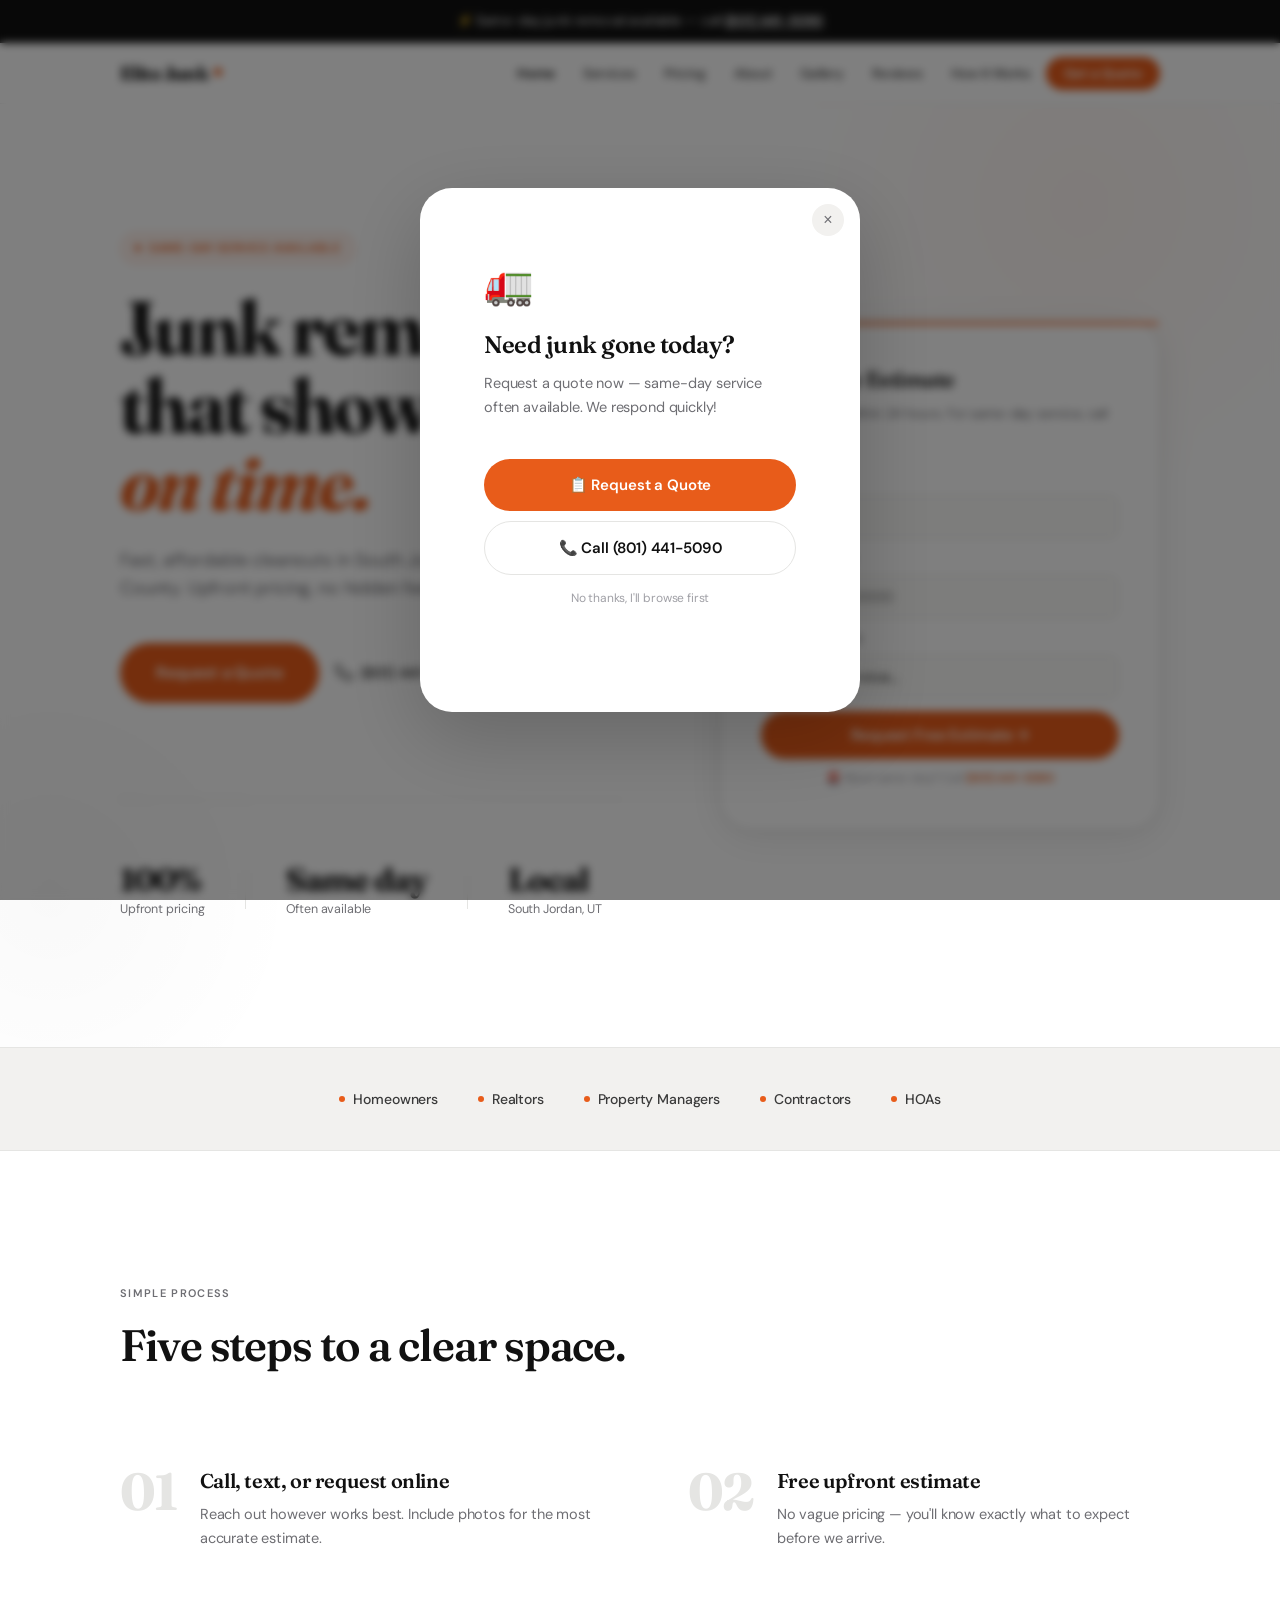
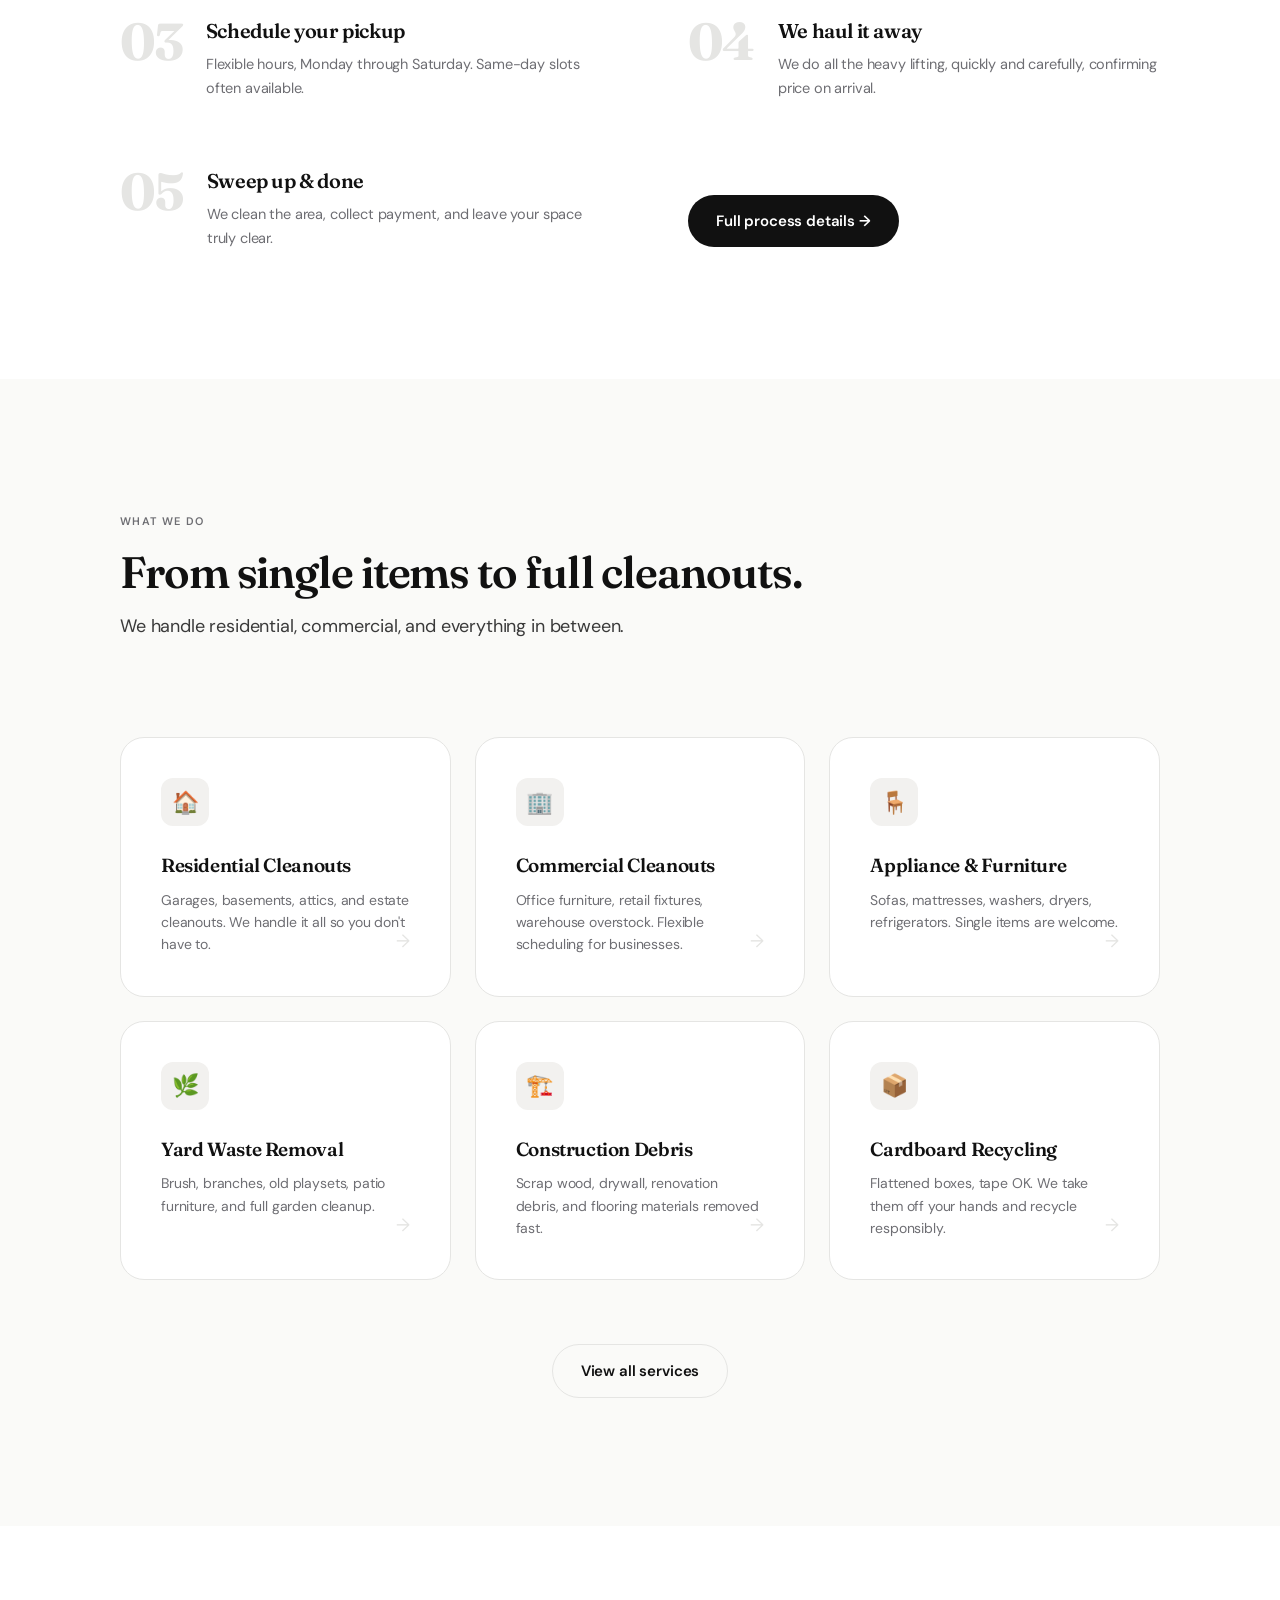
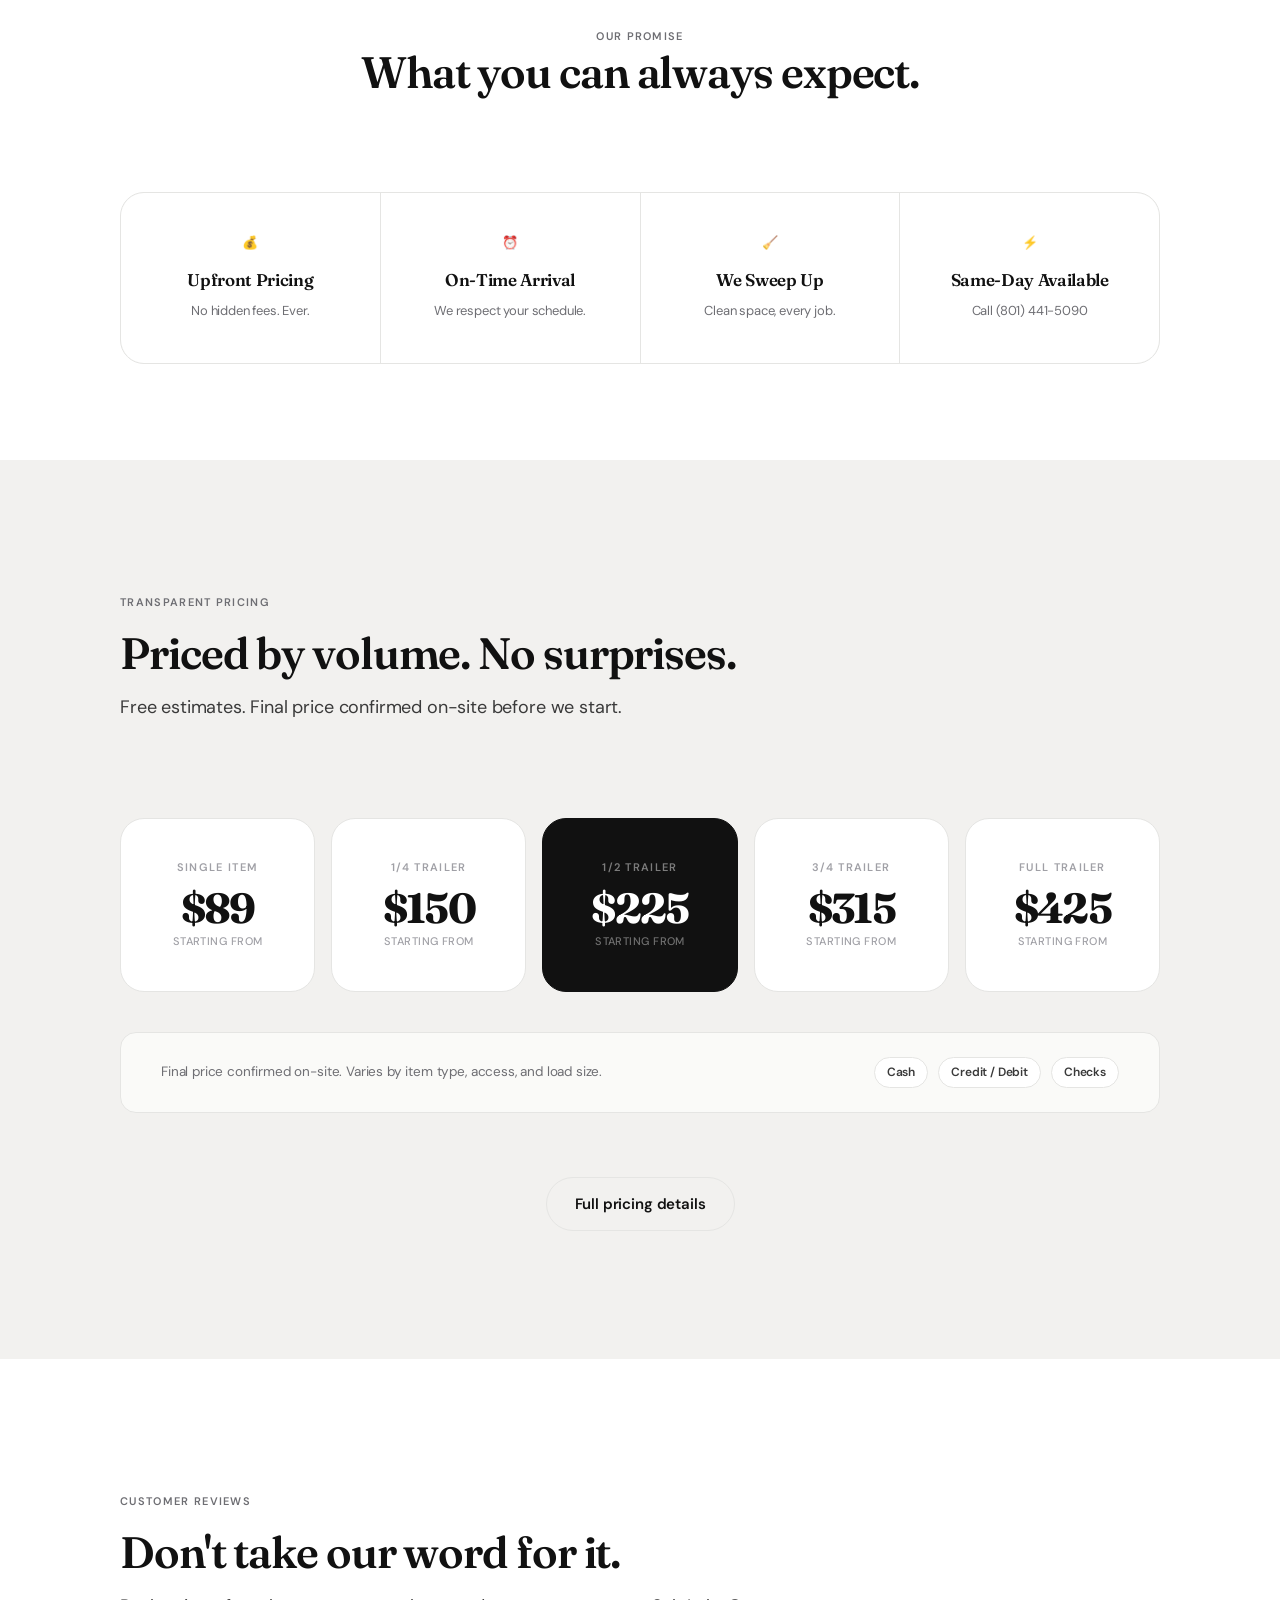
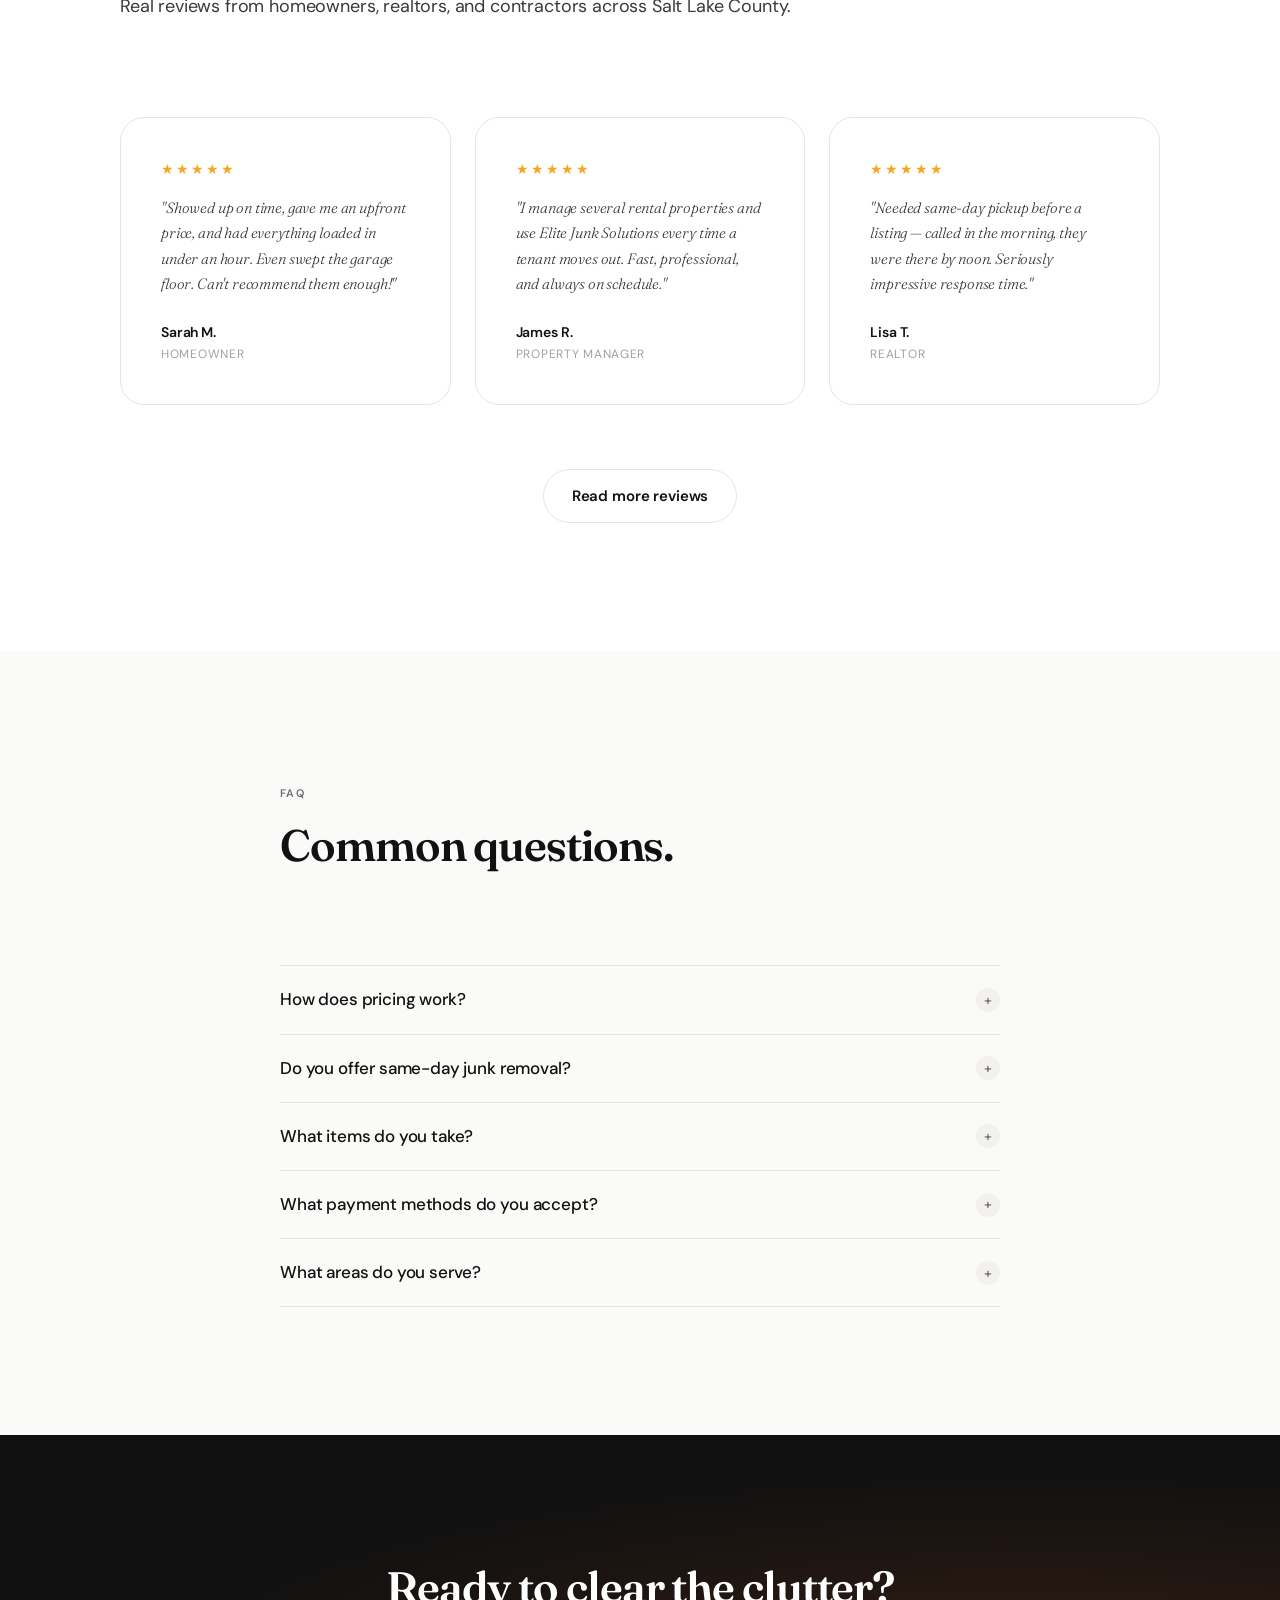
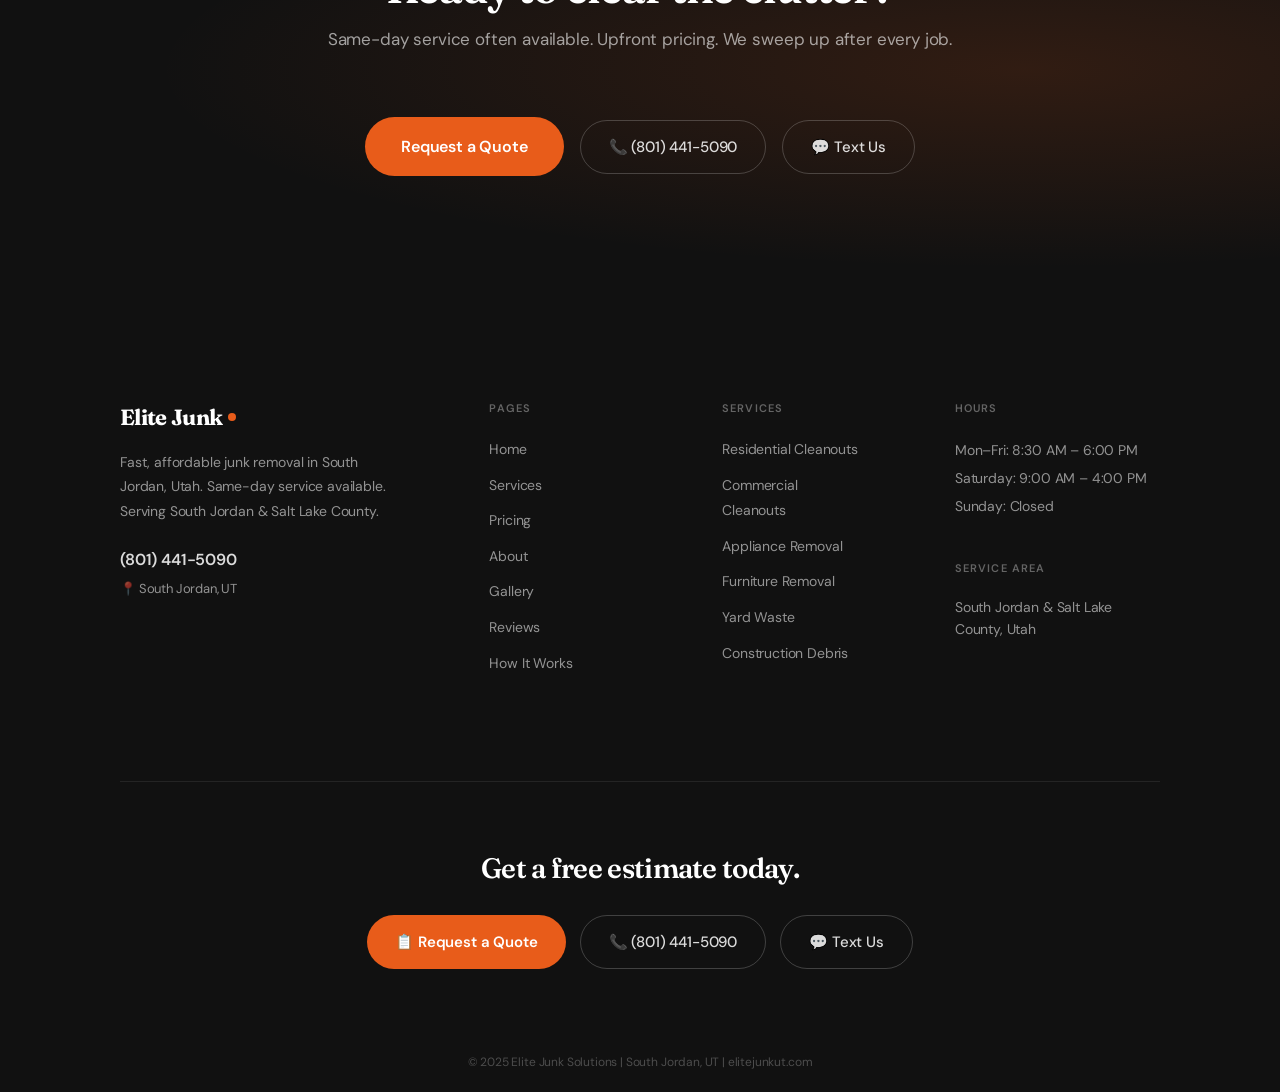
<file: brand_assets copy/EliteWebsite.html>
<!DOCTYPE html>
<html lang="en">
<head>
<meta charset="UTF-8">
<meta name="viewport" content="width=device-width, initial-scale=1.0">
<title>Elite Junk Solutions | Junk Removal South Jordan, Utah</title>
<meta name="description" content="Fast, affordable junk removal in South Jordan, Utah—same-day service available. Serving South Jordan & Salt Lake County. Call (801) 441-5090.">
<meta name="keywords" content="junk removal South Jordan Utah, junk hauling Salt Lake County, same-day junk removal, appliance removal Utah, cleanout services South Jordan">
<link rel="canonical" href="https://elitejunkut.com/">
<link rel="preconnect" href="https://fonts.googleapis.com">
<link href="https://fonts.googleapis.com/css2?family=Fraunces:ital,opsz,wght@0,9..144,300;0,9..144,400;0,9..144,600;0,9..144,700;1,9..144,300&family=DM+Sans:ital,opsz,wght@0,9..40,300;0,9..40,400;0,9..40,500;0,9..40,600;1,9..40,300&display=swap" rel="stylesheet">

<style>
/* ============================================================
   DESIGN SYSTEM — ELITE JUNK SOLUTIONS PREMIUM REDESIGN
   Aesthetic: Refined Minimal × Editorial × Apple-clean
============================================================ */

:root {
  /* Core Palette */
  --white: #ffffff;
  --bg: #fafaf8;
  --bg2: #f2f1ef;
  --ink: #111111;
  --ink-mid: #3a3a3a;
  --ink-light: #6e6e73;
  --ink-xlight: #a0a0a6;
  --border: #e5e5e3;
  --border-subtle: #f0f0ee;

  /* Accent — Used sparingly */
  --accent: #e85c1a;
  --accent-deep: #c9480f;
  --accent-pale: rgba(232,92,26,0.08);

  /* Cards & surfaces */
  --card: #ffffff;
  --card-shadow: 0 2px 20px rgba(0,0,0,0.06), 0 1px 4px rgba(0,0,0,0.04);
  --card-shadow-hover: 0 12px 40px rgba(0,0,0,0.10), 0 4px 12px rgba(0,0,0,0.06);

  /* Typography */
  --font-display: 'Fraunces', Georgia, serif;
  --font-body: 'DM Sans', -apple-system, BlinkMacSystemFont, 'Helvetica Neue', sans-serif;

  /* Spacing scale */
  --sp-xs: 8px;
  --sp-sm: 16px;
  --sp-md: 24px;
  --sp-lg: 40px;
  --sp-xl: 64px;
  --sp-2xl: 96px;
  --sp-3xl: 128px;

  /* Geometry */
  --radius-sm: 10px;
  --radius-md: 16px;
  --radius-lg: 24px;
  --radius-xl: 32px;

  /* Transitions */
  --ease: cubic-bezier(0.22, 1, 0.36, 1);
}

/* ============================================================
   RESET & BASE
============================================================ */
*, *::before, *::after { box-sizing: border-box; margin: 0; padding: 0; }
html { scroll-behavior: smooth; -webkit-font-smoothing: antialiased; }
body {
  font-family: var(--font-body);
  color: var(--ink);
  background: var(--white);
  font-size: 16px;
  line-height: 1.6;
  font-weight: 400;
  letter-spacing: -0.01em;
}
img { max-width: 100%; display: block; }
a { color: inherit; text-decoration: none; }

/* ============================================================
   LAYOUT
============================================================ */
.container { max-width: 1120px; margin: 0 auto; padding: 0 var(--sp-lg); }
.container--narrow { max-width: 800px; margin: 0 auto; padding: 0 var(--sp-lg); }
.section { padding: var(--sp-3xl) 0; }
.section--sm { padding: var(--sp-2xl) 0; }
.section--bg { background: var(--bg); }
.section--bg2 { background: var(--bg2); }

/* ============================================================
   TYPOGRAPHY
============================================================ */
.display {
  font-family: var(--font-display);
  font-size: clamp(48px, 6.5vw, 88px);
  font-weight: 700;
  line-height: 1.0;
  letter-spacing: -0.03em;
  color: var(--ink);
}
.display--sm {
  font-size: clamp(36px, 4.5vw, 60px);
}
.heading {
  font-family: var(--font-display);
  font-size: clamp(28px, 3.5vw, 44px);
  font-weight: 600;
  line-height: 1.1;
  letter-spacing: -0.025em;
  color: var(--ink);
}
.heading--sm {
  font-size: clamp(22px, 2.5vw, 32px);
}
.label {
  font-family: var(--font-body);
  font-size: 11px;
  font-weight: 600;
  letter-spacing: 0.12em;
  text-transform: uppercase;
  color: var(--ink-light);
}
.body-lg { font-size: 18px; line-height: 1.7; color: var(--ink-mid); }
.body-md { font-size: 16px; line-height: 1.65; color: var(--ink-mid); }
.body-sm { font-size: 14px; line-height: 1.6; color: var(--ink-light); }

/* ============================================================
   BUTTONS
============================================================ */
.btn {
  display: inline-flex;
  align-items: center;
  justify-content: center;
  gap: 8px;
  font-family: var(--font-body);
  font-size: 15px;
  font-weight: 600;
  letter-spacing: -0.01em;
  border: none;
  cursor: pointer;
  transition: all 0.25s var(--ease);
  text-decoration: none;
  white-space: nowrap;
}
.btn--primary {
  background: var(--accent);
  color: #fff;
  padding: 14px 28px;
  border-radius: 100px;
}
.btn--primary:hover {
  background: var(--accent-deep);
  transform: translateY(-1px);
  box-shadow: 0 8px 24px rgba(232,92,26,0.28);
}
.btn--secondary {
  background: transparent;
  color: var(--ink);
  padding: 14px 28px;
  border-radius: 100px;
  border: 1.5px solid var(--border);
}
.btn--secondary:hover {
  border-color: var(--ink);
  background: var(--ink);
  color: #fff;
}
.btn--ghost {
  background: transparent;
  color: var(--ink-light);
  padding: 10px 20px;
  border-radius: 100px;
  border: 1px solid var(--border);
  font-size: 13px;
}
.btn--ghost:hover { border-color: var(--ink-light); color: var(--ink); }
.btn--dark {
  background: var(--ink);
  color: #fff;
  padding: 14px 28px;
  border-radius: 100px;
}
.btn--dark:hover {
  background: var(--ink-mid);
  transform: translateY(-1px);
  box-shadow: 0 8px 24px rgba(0,0,0,0.2);
}
.btn--lg { padding: 17px 36px; font-size: 16px; }
.btn--sm { padding: 10px 20px; font-size: 13px; }

/* ============================================================
   TOP ANNOUNCEMENT BAR
============================================================ */
.announcement-bar {
  background: var(--ink);
  color: rgba(255,255,255,0.88);
  text-align: center;
  padding: 11px 20px;
  font-size: 13px;
  font-weight: 500;
  letter-spacing: 0.01em;
}
.announcement-bar a { color: #fff; font-weight: 700; text-decoration: underline; text-underline-offset: 2px; }

/* ============================================================
   NAVIGATION
============================================================ */
.navbar {
  position: sticky;
  top: 0;
  z-index: 999;
  background: rgba(255,255,255,0.88);
  backdrop-filter: blur(20px) saturate(180%);
  -webkit-backdrop-filter: blur(20px) saturate(180%);
  border-bottom: 1px solid rgba(0,0,0,0.06);
  transition: background 0.3s;
}
.nav-inner {
  display: flex;
  align-items: center;
  justify-content: space-between;
  height: 60px;
}
.logo {
  font-family: var(--font-display);
  font-weight: 700;
  font-size: 19px;
  color: var(--ink);
  letter-spacing: -0.03em;
  display: flex;
  align-items: center;
  gap: 6px;
}
.logo-dot {
  width: 8px;
  height: 8px;
  border-radius: 50%;
  background: var(--accent);
  display: inline-block;
  margin-bottom: 2px;
}
.nav-links {
  display: flex;
  align-items: center;
  gap: 4px;
  list-style: none;
}
.nav-links a {
  font-size: 13.5px;
  font-weight: 500;
  color: var(--ink-mid);
  padding: 7px 12px;
  border-radius: 8px;
  transition: all 0.2s;
  letter-spacing: -0.01em;
}
.nav-links a:hover { color: var(--ink); background: var(--bg2); }
.nav-links a.active { color: var(--ink); font-weight: 600; }
.nav-cta-btn {
  background: var(--accent);
  color: #fff !important;
  border-radius: 100px !important;
  padding: 8px 18px !important;
  font-weight: 600 !important;
}
.nav-cta-btn:hover { background: var(--accent-deep) !important; background-color: var(--accent-deep) !important; }

.hamburger { display: none; flex-direction: column; gap: 5px; cursor: pointer; padding: 8px; border-radius: 8px; }
.hamburger span { display: block; width: 22px; height: 1.5px; background: var(--ink); border-radius: 2px; transition: 0.3s; }
.mobile-menu {
  display: none;
  background: #fff;
  border-top: 1px solid var(--border);
  padding: var(--sp-sm);
}
.mobile-menu a {
  display: block;
  font-size: 16px;
  font-weight: 500;
  padding: 13px 16px;
  border-radius: 10px;
  color: var(--ink-mid);
  transition: background 0.15s;
}
.mobile-menu a:hover { background: var(--bg); }
.mobile-menu.open { display: block; }

/* ============================================================
   HERO
============================================================ */
.hero {
  background: var(--white);
  padding: var(--sp-3xl) 0;
  position: relative;
  overflow: hidden;
}
.hero::before {
  content: '';
  position: absolute;
  top: -200px;
  right: -100px;
  width: 600px;
  height: 600px;
  border-radius: 50%;
  background: radial-gradient(circle, rgba(232,92,26,0.05) 0%, transparent 70%);
  pointer-events: none;
}
.hero::after {
  content: '';
  position: absolute;
  bottom: -100px;
  left: -200px;
  width: 500px;
  height: 500px;
  border-radius: 50%;
  background: radial-gradient(circle, rgba(0,0,0,0.025) 0%, transparent 70%);
  pointer-events: none;
}
.hero-inner {
  position: relative;
  display: grid;
  grid-template-columns: 1fr 440px;
  gap: var(--sp-2xl);
  align-items: center;
}
.hero-eyebrow {
  display: inline-flex;
  align-items: center;
  gap: 8px;
  background: var(--accent-pale);
  border: 1px solid rgba(232,92,26,0.15);
  color: var(--accent);
  font-size: 12px;
  font-weight: 600;
  letter-spacing: 0.05em;
  text-transform: uppercase;
  padding: 6px 14px;
  border-radius: 100px;
  margin-bottom: var(--sp-md);
}
.hero-eyebrow::before {
  content: '';
  width: 6px;
  height: 6px;
  border-radius: 50%;
  background: var(--accent);
  animation: pulse 2s infinite;
}
@keyframes pulse {
  0%, 100% { opacity: 1; transform: scale(1); }
  50% { opacity: 0.5; transform: scale(0.8); }
}
.hero-headline {
  font-family: var(--font-display);
  font-size: clamp(44px, 6vw, 76px);
  font-weight: 700;
  line-height: 1.02;
  letter-spacing: -0.035em;
  color: var(--ink);
  margin-bottom: var(--sp-md);
}
.hero-headline em {
  font-style: italic;
  color: var(--accent);
}
.hero-sub {
  font-size: 18px;
  font-weight: 400;
  color: var(--ink-light);
  line-height: 1.6;
  margin-bottom: var(--sp-lg);
  max-width: 460px;
}
.hero-actions {
  display: flex;
  align-items: center;
  gap: var(--sp-sm);
  flex-wrap: wrap;
}
.hero-phone-link {
  display: flex;
  align-items: center;
  gap: 8px;
  font-size: 15px;
  font-weight: 600;
  color: var(--ink-mid);
  transition: color 0.2s;
}
.hero-phone-link:hover { color: var(--ink); }
.hero-trust-row {
  display: flex;
  align-items: center;
  gap: var(--sp-lg);
  margin-top: var(--sp-2xl);
  padding-top: var(--sp-xl);
  border-top: 1px solid var(--border);
}
.trust-stat .num {
  font-family: var(--font-display);
  font-size: 32px;
  font-weight: 700;
  letter-spacing: -0.03em;
  color: var(--ink);
  line-height: 1;
}
.trust-stat .desc {
  font-size: 12.5px;
  color: var(--ink-light);
  margin-top: 3px;
}
.trust-divider {
  width: 1px;
  height: 36px;
  background: var(--border);
}

/* Hero Form Card */
.hero-form-card {
  background: var(--white);
  border: 1px solid var(--border);
  border-radius: var(--radius-xl);
  padding: var(--sp-lg);
  box-shadow: 0 8px 40px rgba(0,0,0,0.08), 0 2px 8px rgba(0,0,0,0.04);
  position: relative;
}
.hero-form-card::before {
  content: '';
  position: absolute;
  top: 0; left: 0; right: 0;
  height: 3px;
  background: linear-gradient(90deg, var(--accent), #ff7d42);
  border-radius: var(--radius-xl) var(--radius-xl) 0 0;
}
.form-title {
  font-family: var(--font-display);
  font-size: 22px;
  font-weight: 600;
  letter-spacing: -0.025em;
  margin-bottom: 6px;
}
.form-subtitle { font-size: 13.5px; color: var(--ink-light); margin-bottom: var(--sp-md); }
.field-group { margin-bottom: 12px; }
.field-group label {
  display: block;
  font-size: 11.5px;
  font-weight: 600;
  letter-spacing: 0.04em;
  text-transform: uppercase;
  color: var(--ink-light);
  margin-bottom: 6px;
}
.field-group input,
.field-group select,
.field-group textarea {
  width: 100%;
  font-family: var(--font-body);
  font-size: 15px;
  color: var(--ink);
  background: var(--bg);
  border: 1px solid var(--border);
  border-radius: var(--radius-sm);
  padding: 11px 14px;
  transition: all 0.2s;
  outline: none;
  -webkit-appearance: none;
  appearance: none;
}
.field-group input:focus,
.field-group select:focus,
.field-group textarea:focus {
  border-color: var(--accent);
  background: var(--white);
  box-shadow: 0 0 0 3px rgba(232,92,26,0.1);
}
.field-group textarea { resize: vertical; min-height: 80px; }
.form-note { font-size: 12px; color: var(--ink-xlight); text-align: center; margin-top: 10px; }
.form-success-msg {
  display: none;
  background: #f0fdf4;
  border: 1px solid #bbf7d0;
  border-radius: var(--radius-sm);
  padding: 16px 20px;
  font-size: 14px;
  color: #166534;
  font-weight: 500;
  margin-top: 12px;
  text-align: center;
}

/* ============================================================
   TRUST BAR
============================================================ */
.trust-bar {
  background: var(--bg2);
  border-top: 1px solid var(--border);
  border-bottom: 1px solid var(--border);
  padding: var(--sp-lg) 0;
}
.trust-bar-inner {
  display: flex;
  align-items: center;
  justify-content: center;
  gap: 40px;
  flex-wrap: wrap;
}
.trust-pill {
  display: flex;
  align-items: center;
  gap: 8px;
  font-size: 14px;
  font-weight: 500;
  color: var(--ink-mid);
}
.trust-pill-dot {
  width: 6px;
  height: 6px;
  border-radius: 50%;
  background: var(--accent);
}

/* ============================================================
   SECTION HEADER
============================================================ */
.section-header {
  margin-bottom: var(--sp-2xl);
}
.section-header--center {
  text-align: center;
  max-width: 600px;
  margin: 0 auto var(--sp-2xl);
}
.section-header .heading { margin-top: var(--sp-sm); }
.section-header p { margin-top: 14px; }

/* ============================================================
   HOW IT WORKS
============================================================ */
.steps-editorial {
  display: grid;
  grid-template-columns: 1fr 1fr;
  gap: var(--sp-xl) var(--sp-2xl);
  margin-top: var(--sp-2xl);
  counter-reset: steps;
}
.step-item {
  display: flex;
  gap: var(--sp-md);
  counter-increment: steps;
}
.step-num {
  font-family: var(--font-display);
  font-size: 52px;
  font-weight: 700;
  color: var(--border);
  line-height: 1;
  letter-spacing: -0.04em;
  min-width: 52px;
  flex-shrink: 0;
  user-select: none;
}
.step-content {}
.step-content h4 {
  font-family: var(--font-display);
  font-size: 20px;
  font-weight: 600;
  letter-spacing: -0.02em;
  color: var(--ink);
  margin-bottom: 6px;
}
.step-content p { font-size: 14.5px; color: var(--ink-light); line-height: 1.65; }

/* ============================================================
   SERVICE CARDS
============================================================ */
.services-grid {
  display: grid;
  grid-template-columns: repeat(3, 1fr);
  gap: var(--sp-md);
  margin-top: var(--sp-2xl);
}
.service-card {
  background: var(--card);
  border: 1px solid var(--border);
  border-radius: var(--radius-lg);
  padding: var(--sp-lg);
  transition: all 0.3s var(--ease);
  position: relative;
  overflow: hidden;
  cursor: default;
}
.service-card:hover {
  box-shadow: var(--card-shadow-hover);
  border-color: transparent;
  transform: translateY(-3px);
}
.service-icon-wrap {
  width: 48px;
  height: 48px;
  border-radius: 12px;
  background: var(--bg2);
  display: flex;
  align-items: center;
  justify-content: center;
  font-size: 22px;
  margin-bottom: var(--sp-md);
  transition: background 0.2s;
}
.service-card:hover .service-icon-wrap { background: var(--accent-pale); }
.service-card h3 {
  font-family: var(--font-display);
  font-size: 19px;
  font-weight: 600;
  letter-spacing: -0.02em;
  color: var(--ink);
  margin-bottom: 8px;
}
.service-card p { font-size: 14px; color: var(--ink-light); line-height: 1.6; }
.service-card-arrow {
  position: absolute;
  bottom: var(--sp-lg);
  right: var(--sp-lg);
  color: var(--border);
  font-size: 18px;
  transition: all 0.2s;
}
.service-card:hover .service-card-arrow { color: var(--accent); transform: translate(2px, -2px); }

/* ============================================================
   PRICING
============================================================ */
.pricing-row {
  display: grid;
  grid-template-columns: repeat(5, 1fr);
  gap: var(--sp-sm);
  margin-top: var(--sp-2xl);
}
.price-card {
  background: var(--card);
  border: 1px solid var(--border);
  border-radius: var(--radius-lg);
  padding: var(--sp-lg) var(--sp-md);
  text-align: center;
  transition: all 0.3s var(--ease);
}
.price-card:hover {
  box-shadow: var(--card-shadow-hover);
  border-color: transparent;
  transform: translateY(-3px);
}
.price-card.featured {
  background: var(--ink);
  border-color: var(--ink);
  color: #fff;
}
.price-card .label { color: var(--ink-xlight); display: block; margin-bottom: 10px; }
.price-card.featured .label { color: rgba(255,255,255,0.45); }
.price-amount {
  font-family: var(--font-display);
  font-size: 42px;
  font-weight: 700;
  letter-spacing: -0.04em;
  color: var(--ink);
  line-height: 1;
  margin-bottom: 4px;
}
.price-card.featured .price-amount { color: #fff; }
.price-from {
  font-size: 11px;
  font-weight: 500;
  color: var(--ink-xlight);
  letter-spacing: 0.04em;
  text-transform: uppercase;
}
.price-card.featured .price-from { color: rgba(255,255,255,0.4); }
.pricing-note-bar {
  background: var(--bg);
  border: 1px solid var(--border);
  border-radius: var(--radius-md);
  padding: var(--sp-md) var(--sp-lg);
  margin-top: var(--sp-lg);
  display: flex;
  align-items: center;
  justify-content: space-between;
  gap: var(--sp-md);
  flex-wrap: wrap;
}
.pricing-note-bar .notes { font-size: 13.5px; color: var(--ink-light); line-height: 1.6; }
.pricing-note-bar .payments { display: flex; gap: 10px; flex-wrap: wrap; }
.pay-chip {
  font-size: 12px;
  font-weight: 600;
  color: var(--ink-mid);
  background: var(--white);
  border: 1px solid var(--border);
  border-radius: 100px;
  padding: 5px 12px;
}

/* ============================================================
   PROMISES STRIP
============================================================ */
.promises-grid {
  display: grid;
  grid-template-columns: repeat(4, 1fr);
  gap: 1px;
  background: var(--border);
  border: 1px solid var(--border);
  border-radius: var(--radius-lg);
  overflow: hidden;
  margin-top: var(--sp-2xl);
}
.promise-item {
  background: var(--white);
  padding: var(--sp-lg);
  text-align: center;
  transition: background 0.2s;
}
.promise-item:hover { background: var(--bg); }
.promise-emoji {
  font-size: 28px;
  margin-bottom: 12px;
  display: block;
}
.promise-item strong {
  display: block;
  font-family: var(--font-display);
  font-size: 17px;
  font-weight: 600;
  letter-spacing: -0.02em;
  color: var(--ink);
  margin-bottom: 4px;
}
.promise-item span { font-size: 13px; color: var(--ink-light); }

/* ============================================================
   REVIEWS
============================================================ */
.reviews-grid {
  display: grid;
  grid-template-columns: repeat(3, 1fr);
  gap: var(--sp-md);
  margin-top: var(--sp-2xl);
}
.review-card {
  background: var(--card);
  border: 1px solid var(--border);
  border-radius: var(--radius-lg);
  padding: var(--sp-lg);
  transition: all 0.3s var(--ease);
}
.review-card:hover { box-shadow: var(--card-shadow-hover); border-color: transparent; transform: translateY(-2px); }
.review-stars {
  color: #f5a623;
  font-size: 14px;
  letter-spacing: 2px;
  margin-bottom: 14px;
}
.review-text {
  font-size: 15px;
  font-style: italic;
  color: var(--ink-mid);
  line-height: 1.7;
  margin-bottom: var(--sp-md);
  font-family: var(--font-display);
  font-weight: 300;
}
.review-meta {}
.review-name {
  font-size: 14px;
  font-weight: 600;
  color: var(--ink);
}
.review-type {
  font-size: 12px;
  color: var(--ink-xlight);
  text-transform: uppercase;
  letter-spacing: 0.06em;
  margin-top: 2px;
}

/* ============================================================
   FAQ
============================================================ */
.faq-list { margin-top: var(--sp-2xl); }
.faq-item {
  border-bottom: 1px solid var(--border);
}
.faq-item:first-child { border-top: 1px solid var(--border); }
.faq-q {
  display: flex;
  justify-content: space-between;
  align-items: center;
  padding: 20px 0;
  cursor: pointer;
  font-size: 17px;
  font-weight: 500;
  color: var(--ink);
  user-select: none;
  transition: color 0.2s;
  gap: var(--sp-md);
}
.faq-q:hover { color: var(--accent); }
.faq-toggle {
  width: 24px;
  height: 24px;
  border-radius: 50%;
  background: var(--bg2);
  display: flex;
  align-items: center;
  justify-content: center;
  flex-shrink: 0;
  font-size: 14px;
  color: var(--ink-light);
  transition: all 0.25s var(--ease);
}
.faq-item.open .faq-toggle {
  background: var(--accent);
  color: #fff;
  transform: rotate(45deg);
}
.faq-a {
  display: none;
  padding: 0 0 20px;
  font-size: 15px;
  color: var(--ink-light);
  line-height: 1.7;
  max-width: 680px;
}
.faq-item.open .faq-a { display: block; }

/* ============================================================
   GALLERY
============================================================ */
.gallery-masonry-layout {
  columns: 3;
  column-gap: var(--sp-md);
  margin-top: var(--sp-2xl);
}
.gallery-card {
  break-inside: avoid;
  margin-bottom: var(--sp-md);
  border-radius: var(--radius-lg);
  overflow: hidden;
  background: var(--bg2);
  cursor: pointer;
  position: relative;
  transition: transform 0.3s var(--ease), box-shadow 0.3s var(--ease);
}
.gallery-card:hover { transform: scale(1.01); box-shadow: var(--card-shadow-hover); }
.gallery-placeholder-inner {
  aspect-ratio: 4/3;
  display: flex;
  flex-direction: column;
  align-items: center;
  justify-content: center;
  gap: 8px;
  color: var(--ink-xlight);
  background: var(--bg2);
}
.gallery-placeholder-inner .gallery-icon { font-size: 32px; }
.gallery-caption {
  position: absolute;
  bottom: 0; left: 0; right: 0;
  padding: 40px 16px 14px;
  background: linear-gradient(transparent, rgba(0,0,0,0.5));
  color: #fff;
  font-size: 13.5px;
  font-weight: 500;
  opacity: 0;
  transition: opacity 0.2s;
}
.gallery-card:hover .gallery-caption { opacity: 1; }
.gallery-grid-layout {
  display: grid;
  grid-template-columns: repeat(3, 1fr);
  gap: var(--sp-md);
  margin-top: var(--sp-2xl);
}
.gallery-carousel { position: relative; margin-top: var(--sp-2xl); }
.carousel-track {
  display: flex;
  gap: var(--sp-md);
  overflow-x: auto;
  scroll-snap-type: x mandatory;
  scrollbar-width: none;
  padding-bottom: 4px;
}
.carousel-track::-webkit-scrollbar { display: none; }
.carousel-track .gallery-card { scroll-snap-align: start; flex: 0 0 360px; margin-bottom: 0; }
.carousel-btn {
  position: absolute;
  top: 50%;
  transform: translateY(-50%);
  width: 40px; height: 40px;
  border-radius: 50%;
  background: var(--white);
  border: 1px solid var(--border);
  box-shadow: var(--card-shadow);
  display: flex; align-items: center; justify-content: center;
  cursor: pointer;
  font-size: 18px;
  color: var(--ink);
  transition: all 0.2s;
  z-index: 2;
}
.carousel-btn:hover { box-shadow: var(--card-shadow-hover); }
.carousel-btn.prev { left: -16px; }
.carousel-btn.next { right: -16px; }
.carousel-dots { display: flex; justify-content: center; gap: 6px; margin-top: 16px; }
.carousel-dot {
  width: 6px; height: 6px;
  border-radius: 50%;
  background: var(--border);
  border: none;
  cursor: pointer;
  padding: 0;
  transition: all 0.2s;
}
.carousel-dot.active { background: var(--ink); width: 20px; border-radius: 100px; }

/* Gallery Lightbox */
.gallery-lightbox-overlay {
  display: none;
  position: fixed; inset: 0;
  z-index: 20050;
  background: rgba(0,0,0,0.85);
  align-items: center;
  justify-content: center;
  padding: var(--sp-lg);
  backdrop-filter: blur(8px);
}
.gallery-lightbox-overlay.active { display: flex; }
.gallery-lightbox-inner { position: relative; max-width: 1000px; max-height: 90vh; }
.gallery-lightbox-inner img { max-width: 100%; max-height: 80vh; border-radius: var(--radius-lg); display: block; }
.gallery-lightbox-caption {
  color: rgba(255,255,255,0.75);
  font-size: 14px;
  text-align: center;
  margin-top: 14px;
}
.gallery-lightbox-placeholder {
  background: var(--bg);
  border-radius: var(--radius-lg);
  padding: 40px 30px;
  text-align: center;
  color: var(--ink-light);
  font-size: 15px;
}
.gallery-lightbox-close {
  position: absolute;
  top: -16px; right: -16px;
  width: 36px; height: 36px;
  border-radius: 50%;
  background: var(--white);
  border: none;
  color: var(--ink);
  font-size: 18px;
  cursor: pointer;
  box-shadow: var(--card-shadow);
  display: flex; align-items: center; justify-content: center;
}

/* ============================================================
   CTA SECTION
============================================================ */
.cta-section {
  background: var(--ink);
  padding: var(--sp-3xl) 0;
  position: relative;
  overflow: hidden;
}
.cta-section::before {
  content: '';
  position: absolute;
  top: 0; left: 0; right: 0; bottom: 0;
  background: radial-gradient(ellipse at 80% 50%, rgba(232,92,26,0.15) 0%, transparent 60%);
  pointer-events: none;
}
.cta-inner { position: relative; text-align: center; }
.cta-inner .heading { color: #fff; }
.cta-inner p { color: rgba(255,255,255,0.6); margin-top: 14px; font-size: 17px; }
.cta-actions { display: flex; align-items: center; justify-content: center; gap: var(--sp-sm); margin-top: var(--sp-xl); flex-wrap: wrap; }
.btn--white {
  background: #fff;
  color: var(--ink);
  padding: 15px 32px;
  border-radius: 100px;
  font-size: 15px;
  font-weight: 600;
}
.btn--white:hover { background: var(--bg); transform: translateY(-1px); box-shadow: 0 8px 24px rgba(255,255,255,0.15); }
.btn--outline-white {
  background: transparent;
  color: rgba(255,255,255,0.85);
  border: 1.5px solid rgba(255,255,255,0.2);
  padding: 14px 28px;
  border-radius: 100px;
  font-size: 15px;
  font-weight: 500;
}
.btn--outline-white:hover { border-color: rgba(255,255,255,0.6); color: #fff; }

/* ============================================================
   ABOUT PAGE
============================================================ */
.about-grid {
  display: grid;
  grid-template-columns: 1fr 1fr;
  gap: var(--sp-2xl);
  align-items: center;
}
.about-img-area {
  border-radius: var(--radius-xl);
  overflow: hidden;
  background: var(--bg2);
  aspect-ratio: 4/3;
  display: flex;
  align-items: center;
  justify-content: center;
  font-size: 80px;
  color: var(--ink-xlight);
}
.about-img-area img { width: 100%; height: 100%; object-fit: cover; }
.why-list {
  display: grid;
  grid-template-columns: 1fr 1fr;
  gap: var(--sp-sm);
  margin-top: var(--sp-xl);
}
.why-item {
  display: flex;
  align-items: flex-start;
  gap: 12px;
  padding: var(--sp-md);
  background: var(--white);
  border: 1px solid var(--border);
  border-radius: var(--radius-md);
  transition: all 0.25s var(--ease);
}
.why-item:hover { border-color: var(--accent); transform: translateY(-1px); }
.why-check {
  width: 28px;
  height: 28px;
  border-radius: 50%;
  background: var(--accent-pale);
  color: var(--accent);
  display: flex;
  align-items: center;
  justify-content: center;
  font-size: 13px;
  font-weight: 700;
  flex-shrink: 0;
}
.why-item h4 {
  font-size: 14px;
  font-weight: 600;
  color: var(--ink);
  margin-bottom: 3px;
}
.why-item p { font-size: 13px; color: var(--ink-light); }

/* ============================================================
   CONTACT
============================================================ */
.contact-grid {
  display: grid;
  grid-template-columns: repeat(3, 1fr);
  gap: var(--sp-md);
  margin-top: var(--sp-2xl);
}
.contact-card {
  background: var(--card);
  border: 1px solid var(--border);
  border-radius: var(--radius-lg);
  padding: var(--sp-lg);
  text-align: center;
  transition: all 0.25s var(--ease);
}
.contact-card:hover { box-shadow: var(--card-shadow-hover); border-color: transparent; transform: translateY(-2px); }
.contact-card .contact-icon { font-size: 32px; margin-bottom: 14px; display: block; }
.contact-card h4 {
  font-family: var(--font-display);
  font-size: 18px;
  font-weight: 600;
  color: var(--ink);
  margin-bottom: 6px;
}
.contact-card p { font-size: 13.5px; color: var(--ink-light); margin-bottom: 10px; }
.contact-card a { font-size: 17px; font-weight: 600; color: var(--accent); }

/* ============================================================
   PAGE HERO
============================================================ */
.page-hero {
  padding: var(--sp-2xl) 0;
  border-bottom: 1px solid var(--border);
}
.page-hero .label { margin-bottom: 14px; display: block; }
.page-hero .heading { margin-top: 0; }
.page-hero p { margin-top: 12px; font-size: 17px; color: var(--ink-light); max-width: 560px; }

/* ============================================================
   ITEMS GRID (What we take)
============================================================ */
.items-grid {
  display: grid;
  grid-template-columns: repeat(4, 1fr);
  gap: 8px;
  margin-top: var(--sp-lg);
}
.item-tag {
  background: var(--white);
  border: 1px solid var(--border);
  border-radius: var(--radius-sm);
  padding: 10px 14px;
  font-size: 13.5px;
  font-weight: 500;
  color: var(--ink-mid);
  display: flex;
  align-items: center;
  gap: 8px;
  transition: border-color 0.2s;
}
.item-tag:hover { border-color: var(--accent); }
.item-tag::before { content: '✓'; color: var(--accent); font-weight: 700; font-size: 12px; flex-shrink: 0; }
.no-items-grid {
  display: grid;
  grid-template-columns: repeat(3, 1fr);
  gap: 8px;
  margin-top: var(--sp-md);
}
.no-item-tag {
  background: #fef2f2;
  border: 1px solid #fecaca;
  border-radius: var(--radius-sm);
  padding: 10px 14px;
  font-size: 13.5px;
  font-weight: 500;
  color: #b91c1c;
  display: flex;
  align-items: center;
  gap: 8px;
}
.no-item-tag::before { content: '✕'; font-weight: 700; font-size: 12px; flex-shrink: 0; }

/* ============================================================
   HOW IT WORKS (Detail Page)
============================================================ */
.steps-detail { max-width: 760px; margin: var(--sp-2xl) auto 0; }
.step-detail-item {
  display: flex;
  gap: var(--sp-xl);
  padding: var(--sp-xl) 0;
  border-bottom: 1px solid var(--border);
}
.step-detail-item:last-child { border-bottom: none; }
.step-detail-num {
  font-family: var(--font-display);
  font-size: 48px;
  font-weight: 700;
  color: var(--border);
  letter-spacing: -0.04em;
  line-height: 1;
  min-width: 48px;
  flex-shrink: 0;
}
.step-detail-content h3 {
  font-family: var(--font-display);
  font-size: 22px;
  font-weight: 600;
  letter-spacing: -0.02em;
  color: var(--ink);
  margin-bottom: 8px;
}
.step-detail-content p { font-size: 15px; color: var(--ink-light); line-height: 1.7; }

/* ============================================================
   INDUSTRIES
============================================================ */
.industry-grid {
  display: grid;
  grid-template-columns: repeat(3, 1fr);
  gap: var(--sp-md);
  margin-top: var(--sp-2xl);
}
.industry-card {
  background: var(--bg);
  border: 1px solid var(--border);
  border-radius: var(--radius-lg);
  padding: var(--sp-lg);
  transition: all 0.25s var(--ease);
}
.industry-card:hover { background: var(--white); box-shadow: var(--card-shadow); transform: translateY(-2px); }
.industry-card .ind-icon { font-size: 28px; margin-bottom: 14px; }
.industry-card h4 {
  font-family: var(--font-display);
  font-size: 18px;
  font-weight: 600;
  color: var(--ink);
  margin-bottom: 6px;
}
.industry-card p { font-size: 13.5px; color: var(--ink-light); }

/* ============================================================
   FOOTER
============================================================ */
footer {
  background: var(--ink);
  color: rgba(255,255,255,0.55);
  padding: var(--sp-2xl) 0 0;
}
.footer-grid {
  display: grid;
  grid-template-columns: 2fr 1fr 1fr 1.5fr;
  gap: var(--sp-2xl);
  padding-bottom: var(--sp-2xl);
  border-bottom: 1px solid rgba(255,255,255,0.08);
}
.footer-logo {
  font-family: var(--font-display);
  font-weight: 700;
  font-size: 22px;
  color: #fff;
  letter-spacing: -0.03em;
  margin-bottom: 14px;
  display: flex;
  align-items: center;
  gap: 6px;
}
.footer-logo .logo-dot { background: var(--accent); }
.footer-desc { font-size: 14px; line-height: 1.75; margin-bottom: var(--sp-md); }
.footer-contact a { color: rgba(255,255,255,0.85); font-size: 16px; font-weight: 600; }
.footer-col h5 {
  font-size: 11px;
  font-weight: 600;
  letter-spacing: 0.1em;
  text-transform: uppercase;
  color: rgba(255,255,255,0.35);
  margin-bottom: 18px;
}
.footer-col ul { list-style: none; }
.footer-col ul li { margin-bottom: 10px; }
.footer-col ul li a { font-size: 14px; color: rgba(255,255,255,0.55); transition: color 0.2s; }
.footer-col ul li a:hover { color: #fff; }
.footer-hours p { font-size: 14px; line-height: 2; }
.footer-bottom {
  text-align: center;
  padding: 20px;
  font-size: 12px;
  color: rgba(255,255,255,0.25);
}
.footer-quote {
  text-align: center;
  padding: var(--sp-xl) 0;
}
.footer-quote h4 {
  font-family: var(--font-display);
  font-size: 28px;
  font-weight: 600;
  color: #fff;
  letter-spacing: -0.025em;
  margin-bottom: var(--sp-md);
}

/* ============================================================
   POPUP
============================================================ */
.popup-overlay {
  display: none;
  position: fixed; inset: 0;
  background: rgba(0,0,0,0.5);
  z-index: 10000;
  align-items: center;
  justify-content: center;
  padding: 20px;
  backdrop-filter: blur(4px);
}
.popup-overlay.active { display: flex; }
.popup-box {
  background: var(--white);
  border-radius: var(--radius-xl);
  padding: var(--sp-xl);
  max-width: 440px;
  width: 100%;
  position: relative;
  box-shadow: 0 24px 80px rgba(0,0,0,0.2);
  animation: popIn 0.35s var(--ease);
}
@keyframes popIn { from { transform: scale(0.92) translateY(10px); opacity: 0; } to { transform: scale(1) translateY(0); opacity: 1; } }
.popup-close {
  position: absolute;
  top: 16px; right: 16px;
  width: 32px; height: 32px;
  border-radius: 50%;
  background: var(--bg2);
  border: none;
  color: var(--ink-light);
  font-size: 16px;
  cursor: pointer;
  display: flex; align-items: center; justify-content: center;
  transition: background 0.2s;
}
.popup-close:hover { background: var(--border); color: var(--ink); }
.popup-box h3 {
  font-family: var(--font-display);
  font-size: 24px;
  font-weight: 600;
  letter-spacing: -0.02em;
  margin-bottom: 8px;
}
.popup-box p { font-size: 14.5px; color: var(--ink-light); margin-bottom: var(--sp-lg); }

/* ============================================================
   STICKY MOBILE
============================================================ */
.sticky-call {
  display: none;
  position: fixed;
  bottom: 0; left: 0; right: 0;
  z-index: 9999;
  padding: 12px 16px;
  background: rgba(255,255,255,0.95);
  border-top: 1px solid var(--border);
  backdrop-filter: blur(10px);
}
.sticky-call a {
  display: flex;
  align-items: center;
  justify-content: center;
  gap: 8px;
  background: var(--accent);
  color: #fff;
  border-radius: 100px;
  padding: 15px;
  font-weight: 600;
  font-size: 16px;
}

/* ============================================================
   SCROLL REVEAL
============================================================ */
.reveal {
  opacity: 0;
  transform: translateY(24px);
  transition: opacity 0.65s var(--ease), transform 0.65s var(--ease);
}
.reveal.visible {
  opacity: 1;
  transform: translateY(0);
}
.reveal-delay-1 { transition-delay: 0.1s; }
.reveal-delay-2 { transition-delay: 0.2s; }
.reveal-delay-3 { transition-delay: 0.3s; }
.reveal-delay-4 { transition-delay: 0.4s; }

/* ============================================================
   PAGE ROUTING
============================================================ */
.page { display: none; }
.page.active { display: block; }

/* ============================================================
   HOURS TABLE
============================================================ */
.hours-table {
  background: var(--white);
  border: 1px solid var(--border);
  border-radius: var(--radius-lg);
  overflow: hidden;
  max-width: 560px;
  margin-top: var(--sp-xl);
}
.hours-row-item {
  display: grid;
  grid-template-columns: 1fr 1fr;
  padding: 15px var(--sp-lg);
  border-bottom: 1px solid var(--border);
  font-size: 15px;
}
.hours-row-item:last-child { border-bottom: none; }
.hours-row-item .day { font-weight: 500; color: var(--ink); }
.hours-row-item .time { color: var(--ink-light); }
.hours-row-item .time.closed { color: var(--ink-xlight); font-style: italic; }

/* ============================================================
   QUOTE FORM PAGE
============================================================ */
.quote-form-wrap {
  background: var(--white);
  border: 1px solid var(--border);
  border-radius: var(--radius-xl);
  padding: var(--sp-xl);
  max-width: 660px;
  margin: var(--sp-2xl) auto 0;
  box-shadow: var(--card-shadow);
}
.form-row { display: grid; grid-template-columns: 1fr 1fr; gap: var(--sp-md); }

/* ============================================================
   RESPONSIVE
============================================================ */
@media (max-width: 1024px) {
  .hero-inner { grid-template-columns: 1fr; }
  .hero-form-card { max-width: 520px; }
  .services-grid { grid-template-columns: repeat(2, 1fr); }
  .pricing-row { grid-template-columns: repeat(3, 1fr); }
  .footer-grid { grid-template-columns: 1fr 1fr; }
  .promises-grid { grid-template-columns: repeat(2, 1fr); }
  .items-grid { grid-template-columns: repeat(3, 1fr); }
}
@media (max-width: 768px) {
  .nav-links { display: none; }
  .hamburger { display: flex; }
  .services-grid { grid-template-columns: 1fr; }
  .pricing-row { grid-template-columns: repeat(2, 1fr); }
  .reviews-grid { grid-template-columns: 1fr; }
  .contact-grid { grid-template-columns: 1fr; }
  .about-grid { grid-template-columns: 1fr; }
  .gallery-masonry-layout { columns: 2; }
  .gallery-grid-layout { grid-template-columns: repeat(2, 1fr); }
  .industry-grid { grid-template-columns: 1fr; }
  .why-list { grid-template-columns: 1fr; }
  .steps-editorial { grid-template-columns: 1fr; }
  .form-row { grid-template-columns: 1fr; }
  .items-grid { grid-template-columns: repeat(2, 1fr); }
  .no-items-grid { grid-template-columns: repeat(2, 1fr); }
  .hero-trust-row { flex-wrap: wrap; gap: var(--sp-md); }
  .trust-divider { display: none; }
  .hero-actions { flex-direction: column; align-items: flex-start; }
  .sticky-call { display: block; }
  body { padding-bottom: 70px; }
  .footer-grid { grid-template-columns: 1fr; }
  .promises-grid { grid-template-columns: 1fr 1fr; }
  :root { --sp-3xl: 80px; --sp-2xl: 64px; }
}
@media (max-width: 480px) {
  .gallery-masonry-layout { columns: 1; }
  .promises-grid { grid-template-columns: 1fr; }
  .pricing-row { grid-template-columns: repeat(2, 1fr); }
  .container { padding: 0 var(--sp-md); }
}
</style>
</head>
<body>

<!-- ============================================================
     ANNOUNCEMENT BAR
============================================================ -->
<div class="announcement-bar">
  ⚡ Same-day junk removal available — call <a href="tel:8014415090">(801) 441-5090</a>
</div>

<!-- ============================================================
     NAVIGATION
============================================================ -->
<nav class="navbar">
  <div class="container">
    <div class="nav-inner">
      <a href="#" class="logo" onclick="showPage('home');return false;">
        Elite Junk<span class="logo-dot"></span>
      </a>
      <ul class="nav-links">
        <li><a href="#" onclick="showPage('home');return false;" id="nav-home" class="active">Home</a></li>
        <li><a href="#" onclick="showPage('services');return false;" id="nav-services">Services</a></li>
        <li><a href="#" onclick="showPage('pricing');return false;" id="nav-pricing">Pricing</a></li>
        <li><a href="#" onclick="showPage('about');return false;" id="nav-about">About</a></li>
        <li><a href="#" onclick="showPage('gallery');return false;" id="nav-gallery">Gallery</a></li>
        <li><a href="#" onclick="showPage('reviews');return false;" id="nav-reviews">Reviews</a></li>
        <li><a href="#" onclick="showPage('howitworks');return false;" id="nav-howitworks">How It Works</a></li>
        <li><a href="#" onclick="showPage('quote');return false;" id="nav-quote" class="nav-cta-btn">Get a Quote</a></li>
      </ul>
      <div class="hamburger" onclick="toggleMobile()" aria-label="Menu">
        <span></span><span></span><span></span>
      </div>
    </div>
  </div>
  <div class="mobile-menu" id="mobileMenu">
    <a href="#" onclick="showPage('home');toggleMobile();return false;">Home</a>
    <a href="#" onclick="showPage('services');toggleMobile();return false;">Services</a>
    <a href="#" onclick="showPage('pricing');toggleMobile();return false;">Pricing</a>
    <a href="#" onclick="showPage('about');toggleMobile();return false;">About</a>
    <a href="#" onclick="showPage('gallery');toggleMobile();return false;">Gallery</a>
    <a href="#" onclick="showPage('reviews');toggleMobile();return false;">Reviews</a>
    <a href="#" onclick="showPage('howitworks');toggleMobile();return false;">How It Works</a>
    <a href="#" onclick="showPage('quote');toggleMobile();return false;" style="color:var(--accent);font-weight:600;">Get a Quote →</a>
    <a href="tel:8014415090" style="font-weight:600;">📞 (801) 441-5090</a>
  </div>
</nav>

<!-- ============================================================
     PAGE: HOME
============================================================ -->
<div class="page active" id="page-home">

  <!-- HERO -->
  <section class="hero">
    <div class="container">
      <div class="hero-inner">
        <!-- Left: Copy -->
        <div class="hero-content">
          <div class="hero-eyebrow reveal">Same-day service available</div>
          <h1 class="hero-headline reveal reveal-delay-1">
            Junk removal<br>that shows up<br><em>on time.</em>
          </h1>
          <p class="hero-sub reveal reveal-delay-2">
            Fast, affordable cleanouts in South Jordan &amp; Salt Lake County. Upfront pricing, no hidden fees — ever.
          </p>
          <div class="hero-actions reveal reveal-delay-3">
            <a href="#" class="btn btn--primary btn--lg" onclick="showPage('quote');return false;">Request a Quote</a>
            <a href="tel:8014415090" class="hero-phone-link">
              <svg width="18" height="18" viewBox="0 0 24 24" fill="none" stroke="currentColor" stroke-width="2" stroke-linecap="round"><path d="M22 16.92v3a2 2 0 01-2.18 2 19.79 19.79 0 01-8.63-3.07A19.5 19.5 0 013.07 10.8 19.79 19.79 0 01.01 2.18 2 2 0 012 0h3a2 2 0 012 1.72c.127.96.361 1.903.7 2.81a2 2 0 01-.45 2.11L6.91 7.91a16 16 0 006.29 6.29l1.28-1.28a2 2 0 012.11-.45c.907.339 1.85.573 2.81.7A2 2 0 0122 16.92z"/></svg>
              (801) 441-5090
            </a>
          </div>

          <div class="hero-trust-row reveal reveal-delay-4">
            <div class="trust-stat">
              <div class="num">100%</div>
              <div class="desc">Upfront pricing</div>
            </div>
            <div class="trust-divider"></div>
            <div class="trust-stat">
              <div class="num">Same day</div>
              <div class="desc">Often available</div>
            </div>
            <div class="trust-divider"></div>
            <div class="trust-stat">
              <div class="num">Local</div>
              <div class="desc">South Jordan, UT</div>
            </div>
          </div>
        </div>

        <!-- Right: Quote Form -->
        <div class="hero-form-card reveal reveal-delay-2">
          <div class="form-title">Get a Free Estimate</div>
          <p class="form-subtitle">We'll respond within 24 hours. For same-day service, call us.</p>
          <form onsubmit="submitHeroForm(event)">
            <div class="field-group">
              <label>Your Name</label>
              <input type="text" placeholder="Full name" required>
            </div>
            <div class="field-group">
              <label>Phone Number</label>
              <input type="tel" placeholder="(801) 000-0000" required>
            </div>
            <div class="field-group">
              <label>Service Needed</label>
              <select>
                <option value="">Select a service...</option>
                <option>Residential Cleanout</option>
                <option>Commercial Cleanout</option>
                <option>Appliance / Furniture Removal</option>
                <option>Yard Waste Removal</option>
                <option>Construction Debris</option>
                <option>Other</option>
              </select>
            </div>
            <button type="submit" class="btn btn--primary" style="width:100%;">Request Free Estimate →</button>
          </form>
          <div id="heroFormSuccess" class="form-success-msg">✅ Thanks! We'll get back to you within 24 hours. For same-day: <strong>(801) 441-5090</strong></div>
          <p class="form-note">🚨 Need same-day? Call <a href="tel:8014415090" style="color:var(--accent);font-weight:600;">(801) 441-5090</a></p>
        </div>
      </div>
    </div>
  </section>

  <!-- TRUST BAR -->
  <div class="trust-bar">
    <div class="container">
      <div class="trust-bar-inner">
        <div class="trust-pill"><span class="trust-pill-dot"></span>Homeowners</div>
        <div class="trust-pill"><span class="trust-pill-dot"></span>Realtors</div>
        <div class="trust-pill"><span class="trust-pill-dot"></span>Property Managers</div>
        <div class="trust-pill"><span class="trust-pill-dot"></span>Contractors</div>
        <div class="trust-pill"><span class="trust-pill-dot"></span>HOAs</div>
      </div>
    </div>
  </div>

  <!-- HOW IT WORKS -->
  <section class="section">
    <div class="container">
      <div class="section-header">
        <span class="label">Simple Process</span>
        <h2 class="heading reveal">Five steps to a clear space.</h2>
      </div>
      <div class="steps-editorial">
        <div class="step-item reveal">
          <div class="step-num">01</div>
          <div class="step-content">
            <h4>Call, text, or request online</h4>
            <p>Reach out however works best. Include photos for the most accurate estimate.</p>
          </div>
        </div>
        <div class="step-item reveal reveal-delay-1">
          <div class="step-num">02</div>
          <div class="step-content">
            <h4>Free upfront estimate</h4>
            <p>No vague pricing — you'll know exactly what to expect before we arrive.</p>
          </div>
        </div>
        <div class="step-item reveal reveal-delay-2">
          <div class="step-num">03</div>
          <div class="step-content">
            <h4>Schedule your pickup</h4>
            <p>Flexible hours, Monday through Saturday. Same-day slots often available.</p>
          </div>
        </div>
        <div class="step-item reveal reveal-delay-3">
          <div class="step-num">04</div>
          <div class="step-content">
            <h4>We haul it away</h4>
            <p>We do all the heavy lifting, quickly and carefully, confirming price on arrival.</p>
          </div>
        </div>
        <div class="step-item reveal">
          <div class="step-num">05</div>
          <div class="step-content">
            <h4>Sweep up &amp; done</h4>
            <p>We clean the area, collect payment, and leave your space truly clear.</p>
          </div>
        </div>
        <div class="step-item reveal reveal-delay-1" style="align-items:flex-end;">
          <a href="#" class="btn btn--dark" onclick="showPage('howitworks');return false;" style="margin-bottom:4px;">Full process details →</a>
        </div>
      </div>
    </div>
  </section>

  <!-- SERVICES PREVIEW -->
  <section class="section section--bg">
    <div class="container">
      <div class="section-header">
        <span class="label">What We Do</span>
        <h2 class="heading reveal">From single items to full cleanouts.</h2>
        <p class="body-lg reveal reveal-delay-1">We handle residential, commercial, and everything in between.</p>
      </div>
      <div class="services-grid">
        <div class="service-card reveal">
          <div class="service-icon-wrap">🏠</div>
          <h3>Residential Cleanouts</h3>
          <p>Garages, basements, attics, and estate cleanouts. We handle it all so you don't have to.</p>
          <div class="service-card-arrow">→</div>
        </div>
        <div class="service-card reveal reveal-delay-1">
          <div class="service-icon-wrap">🏢</div>
          <h3>Commercial Cleanouts</h3>
          <p>Office furniture, retail fixtures, warehouse overstock. Flexible scheduling for businesses.</p>
          <div class="service-card-arrow">→</div>
        </div>
        <div class="service-card reveal reveal-delay-2">
          <div class="service-icon-wrap">🪑</div>
          <h3>Appliance &amp; Furniture</h3>
          <p>Sofas, mattresses, washers, dryers, refrigerators. Single items are welcome.</p>
          <div class="service-card-arrow">→</div>
        </div>
        <div class="service-card reveal">
          <div class="service-icon-wrap">🌿</div>
          <h3>Yard Waste Removal</h3>
          <p>Brush, branches, old playsets, patio furniture, and full garden cleanup.</p>
          <div class="service-card-arrow">→</div>
        </div>
        <div class="service-card reveal reveal-delay-1">
          <div class="service-icon-wrap">🏗️</div>
          <h3>Construction Debris</h3>
          <p>Scrap wood, drywall, renovation debris, and flooring materials removed fast.</p>
          <div class="service-card-arrow">→</div>
        </div>
        <div class="service-card reveal reveal-delay-2">
          <div class="service-icon-wrap">📦</div>
          <h3>Cardboard Recycling</h3>
          <p>Flattened boxes, tape OK. We take them off your hands and recycle responsibly.</p>
          <div class="service-card-arrow">→</div>
        </div>
      </div>
      <div style="text-align:center;margin-top:var(--sp-xl);" class="reveal">
        <a href="#" class="btn btn--secondary" onclick="showPage('services');return false;">View all services</a>
      </div>
    </div>
  </section>

  <!-- PROMISES -->
  <section class="section section--sm">
    <div class="container">
      <div class="section-header--center">
        <span class="label">Our Promise</span>
        <h2 class="heading reveal">What you can always expect.</h2>
      </div>
      <div class="promises-grid reveal">
        <div class="promise-item">
          <span class="promise-emoji">💰</span>
          <strong>Upfront Pricing</strong>
          <span>No hidden fees. Ever.</span>
        </div>
        <div class="promise-item">
          <span class="promise-emoji">⏰</span>
          <strong>On-Time Arrival</strong>
          <span>We respect your schedule.</span>
        </div>
        <div class="promise-item">
          <span class="promise-emoji">🧹</span>
          <strong>We Sweep Up</strong>
          <span>Clean space, every job.</span>
        </div>
        <div class="promise-item">
          <span class="promise-emoji">⚡</span>
          <strong>Same-Day Available</strong>
          <span>Call (801) 441-5090</span>
        </div>
      </div>
    </div>
  </section>

  <!-- PRICING PREVIEW -->
  <section class="section section--bg2">
    <div class="container">
      <div class="section-header">
        <span class="label">Transparent Pricing</span>
        <h2 class="heading reveal">Priced by volume. No surprises.</h2>
        <p class="body-lg reveal reveal-delay-1">Free estimates. Final price confirmed on-site before we start.</p>
      </div>
      <div class="pricing-row">
        <div class="price-card reveal">
          <span class="label">Single Item</span>
          <div class="price-amount">$89</div>
          <div class="price-from">starting from</div>
        </div>
        <div class="price-card reveal reveal-delay-1">
          <span class="label">1/4 Trailer</span>
          <div class="price-amount">$150</div>
          <div class="price-from">starting from</div>
        </div>
        <div class="price-card featured reveal reveal-delay-2">
          <span class="label">1/2 Trailer</span>
          <div class="price-amount">$225</div>
          <div class="price-from">starting from</div>
        </div>
        <div class="price-card reveal reveal-delay-3">
          <span class="label">3/4 Trailer</span>
          <div class="price-amount">$315</div>
          <div class="price-from">starting from</div>
        </div>
        <div class="price-card reveal reveal-delay-4">
          <span class="label">Full Trailer</span>
          <div class="price-amount">$425</div>
          <div class="price-from">starting from</div>
        </div>
      </div>
      <div class="pricing-note-bar reveal">
        <p class="notes">Final price confirmed on-site. Varies by item type, access, and load size.</p>
        <div class="payments">
          <span class="pay-chip">Cash</span>
          <span class="pay-chip">Credit / Debit</span>
          <span class="pay-chip">Checks</span>
        </div>
      </div>
      <div style="text-align:center;margin-top:var(--sp-xl);" class="reveal">
        <a href="#" class="btn btn--secondary" onclick="showPage('pricing');return false;">Full pricing details</a>
      </div>
    </div>
  </section>

  <!-- REVIEWS PREVIEW -->
  <section class="section">
    <div class="container">
      <div class="section-header">
        <span class="label">Customer Reviews</span>
        <h2 class="heading reveal">Don't take our word for it.</h2>
        <p class="body-lg reveal reveal-delay-1">Real reviews from homeowners, realtors, and contractors across Salt Lake County.</p>
      </div>
      <div class="reviews-grid">
        <div class="review-card reveal">
          <div class="review-stars">★★★★★</div>
          <p class="review-text">"Showed up on time, gave me an upfront price, and had everything loaded in under an hour. Even swept the garage floor. Can't recommend them enough!"</p>
          <div class="review-name">Sarah M.</div>
          <div class="review-type">Homeowner</div>
        </div>
        <div class="review-card reveal reveal-delay-1">
          <div class="review-stars">★★★★★</div>
          <p class="review-text">"I manage several rental properties and use Elite Junk Solutions every time a tenant moves out. Fast, professional, and always on schedule."</p>
          <div class="review-name">James R.</div>
          <div class="review-type">Property Manager</div>
        </div>
        <div class="review-card reveal reveal-delay-2">
          <div class="review-stars">★★★★★</div>
          <p class="review-text">"Needed same-day pickup before a listing — called in the morning, they were there by noon. Seriously impressive response time."</p>
          <div class="review-name">Lisa T.</div>
          <div class="review-type">Realtor</div>
        </div>
      </div>
      <div style="text-align:center;margin-top:var(--sp-xl);" class="reveal">
        <a href="#" class="btn btn--secondary" onclick="showPage('reviews');return false;">Read more reviews</a>
      </div>
    </div>
  </section>

  <!-- FAQ -->
  <section class="section section--bg">
    <div class="container--narrow">
      <div class="section-header">
        <span class="label">FAQ</span>
        <h2 class="heading reveal">Common questions.</h2>
      </div>
      <div class="faq-list" id="homeFaqList">
        <div class="faq-item reveal">
          <div class="faq-q" onclick="toggleFaq(this)">
            How does pricing work?
            <span class="faq-toggle">+</span>
          </div>
          <div class="faq-a">We price by volume — how much space your junk takes in our trailer. Final price always confirmed on-site. No surprise charges.</div>
        </div>
        <div class="faq-item reveal">
          <div class="faq-q" onclick="toggleFaq(this)">
            Do you offer same-day junk removal?
            <span class="faq-toggle">+</span>
          </div>
          <div class="faq-a">Yes! Same-day service is often available. Call or text (801) 441-5090. For online requests, allow 24 hours.</div>
        </div>
        <div class="faq-item reveal">
          <div class="faq-q" onclick="toggleFaq(this)">
            What items do you take?
            <span class="faq-toggle">+</span>
          </div>
          <div class="faq-a">Furniture, appliances, yard waste, electronics, construction debris, and much more. We cannot take hazardous materials — liquid paint, chemicals, fuels, asbestos, or propane tanks.</div>
        </div>
        <div class="faq-item reveal">
          <div class="faq-q" onclick="toggleFaq(this)">
            What payment methods do you accept?
            <span class="faq-toggle">+</span>
          </div>
          <div class="faq-a">Cash, credit/debit cards, and checks. Payment collected after the job is complete.</div>
        </div>
        <div class="faq-item reveal">
          <div class="faq-q" onclick="toggleFaq(this)">
            What areas do you serve?
            <span class="faq-toggle">+</span>
          </div>
          <div class="faq-a">We're based in South Jordan, Utah and serve greater Salt Lake County. Not sure? Call us at (801) 441-5090.</div>
        </div>
      </div>
    </div>
  </section>

  <!-- CTA SECTION -->
  <section class="cta-section">
    <div class="container cta-inner reveal">
      <h2 class="heading" style="color:#fff;">Ready to clear the clutter?</h2>
      <p>Same-day service often available. Upfront pricing. We sweep up after every job.</p>
      <div class="cta-actions">
        <a href="#" class="btn btn--primary btn--lg" onclick="showPage('quote');return false;">Request a Quote</a>
        <a href="tel:8014415090" class="btn--outline-white btn" style="padding:14px 28px;border-radius:100px;">📞 (801) 441-5090</a>
        <a href="sms:8014415090" class="btn--outline-white btn" style="padding:14px 28px;border-radius:100px;">💬 Text Us</a>
      </div>
    </div>
  </section>

</div><!-- end page-home -->

<!-- ============================================================
     PAGE: SERVICES
============================================================ -->
<div class="page" id="page-services">
  <div class="section--bg2" style="padding:var(--sp-2xl) 0 0;">
    <div class="container">
      <div class="page-hero reveal">
        <span class="label">Services</span>
        <h1 class="heading">Junk removal for every situation.</h1>
        <p>Serving South Jordan &amp; Salt Lake County — residential, commercial, and more.</p>
      </div>
    </div>
  </div>

  <section class="section">
    <div class="container">
      <div class="services-grid">
        <div class="service-card reveal">
          <div class="service-icon-wrap">🏠</div>
          <h3>Residential Cleanouts</h3>
          <p>Garages, basements, attics, storage rooms, estate cleanouts. We clear it all so you can reclaim your space.</p>
        </div>
        <div class="service-card reveal reveal-delay-1">
          <div class="service-icon-wrap">🏢</div>
          <h3>Commercial Cleanouts</h3>
          <p>Offices, retail stores, warehouses, HOA common areas. Flexible scheduling to minimize disruption.</p>
        </div>
        <div class="service-card reveal reveal-delay-2">
          <div class="service-icon-wrap">🧲</div>
          <h3>Appliance Removal</h3>
          <p>Washers, dryers, refrigerators, water heaters. Single items welcome — no job too small.</p>
        </div>
        <div class="service-card reveal">
          <div class="service-icon-wrap">🛋️</div>
          <h3>Furniture Removal</h3>
          <p>Sofas, mattresses, bed frames, tables, chairs, dressers, bookshelves, and bulky items of all kinds.</p>
        </div>
        <div class="service-card reveal reveal-delay-1">
          <div class="service-icon-wrap">🌿</div>
          <h3>Yard Waste Removal</h3>
          <p>Brush, branches, playsets, swing sets, patio furniture, garden tools, and landscaping debris.</p>
        </div>
        <div class="service-card reveal reveal-delay-2">
          <div class="service-icon-wrap">🏗️</div>
          <h3>Construction Debris</h3>
          <p>Scrap wood, drywall, flooring, cabinets, countertops, and renovation waste removed promptly.</p>
        </div>
        <div class="service-card reveal">
          <div class="service-icon-wrap">📦</div>
          <h3>Cardboard Recycling</h3>
          <p>Moving boxes, tape OK. We take flattened cardboard and recycle it responsibly.</p>
        </div>
        <div class="service-card reveal reveal-delay-1">
          <div class="service-icon-wrap">🖥️</div>
          <h3>Electronics &amp; E-Waste</h3>
          <p>Old TVs, electronics, and garage clutter disposed of responsibly.</p>
        </div>
        <div class="service-card reveal reveal-delay-2">
          <div class="service-icon-wrap">🎸</div>
          <h3>Specialty Items</h3>
          <p>Pianos, exercise equipment, and other heavy or awkward items handled with care.</p>
        </div>
      </div>
    </div>
  </section>

  <!-- Industries -->
  <section class="section section--bg">
    <div class="container">
      <div class="section-header--center reveal">
        <span class="label">Who We Work With</span>
        <h2 class="heading">Built for professionals &amp; homeowners.</h2>
      </div>
      <div class="industry-grid">
        <div class="industry-card reveal"><div class="ind-icon">🏠</div><h4>Homeowners &amp; Landlords</h4><p>Cleanouts between tenants or clearing your own space quickly.</p></div>
        <div class="industry-card reveal reveal-delay-1"><div class="ind-icon">🏢</div><h4>Property Management &amp; HOAs</h4><p>Reliable service across multiple properties, ongoing or one-time.</p></div>
        <div class="industry-card reveal reveal-delay-2"><div class="ind-icon">🏡</div><h4>Realtors</h4><p>Pre-listing cleanouts and estate preparation on your timeline.</p></div>
        <div class="industry-card reveal"><div class="ind-icon">🔨</div><h4>Contractors &amp; Roofers</h4><p>Construction debris and renovation waste removed fast.</p></div>
        <div class="industry-card reveal reveal-delay-1"><div class="ind-icon">🏪</div><h4>Retail, Office &amp; Warehouse</h4><p>Commercial-scale cleanouts with flexible scheduling.</p></div>
        <div class="industry-card reveal reveal-delay-2"><div class="ind-icon">🌿</div><h4>Landscapers</h4><p>Yard debris, brush, and green waste hauled away efficiently.</p></div>
      </div>
    </div>
  </section>

  <!-- What We Take -->
  <section class="section">
    <div class="container">
      <div class="section-header--center reveal">
        <span class="label">Item Guide</span>
        <h2 class="heading">What we take.</h2>
        <p class="body-md">We accept the vast majority of household and commercial items.</p>
      </div>
      <div class="items-grid">
        <div class="item-tag">Sofas &amp; Couches</div><div class="item-tag">Mattresses &amp; Bed Frames</div>
        <div class="item-tag">Old Appliances</div><div class="item-tag">Washers &amp; Dryers</div>
        <div class="item-tag">Refrigerators &amp; Freezers</div><div class="item-tag">Tables &amp; Chairs</div>
        <div class="item-tag">Carpets &amp; Rugs</div><div class="item-tag">Exercise Equipment</div>
        <div class="item-tag">Water Heaters</div><div class="item-tag">Cabinets &amp; Countertops</div>
        <div class="item-tag">Lawn Mowers &amp; Yard Tools</div><div class="item-tag">Seasonal Decorations</div>
        <div class="item-tag">BBQ Grills</div><div class="item-tag">Bicycles &amp; Scooters</div>
        <div class="item-tag">Boxes &amp; Storage Containers</div><div class="item-tag">Old Toys &amp; Games</div>
        <div class="item-tag">Bookshelves</div><div class="item-tag">Office Desks &amp; Chairs</div>
        <div class="item-tag">Mirrors &amp; Wall Art</div><div class="item-tag">Renovation Debris</div>
        <div class="item-tag">Electronics &amp; TVs</div><div class="item-tag">Garage Clutter</div>
        <div class="item-tag">Yard Waste</div><div class="item-tag">Playsets &amp; Swing Sets</div>
        <div class="item-tag">Garden Tools &amp; Supplies</div><div class="item-tag">Scrap Wood &amp; Lumber</div>
        <div class="item-tag">Patio Furniture</div><div class="item-tag">Pianos &amp; Instruments</div>
      </div>

      <div style="margin-top:var(--sp-2xl);">
        <div class="section-header--center reveal">
          <span class="label">Restricted Items</span>
          <h2 class="heading">What we cannot take.</h2>
          <p class="body-md">For safety and regulatory reasons, the following items are excluded.</p>
        </div>
        <div class="no-items-grid">
          <div class="no-item-tag">Wet / Liquid Paint</div><div class="no-item-tag">Pool Chemicals &amp; Pesticides</div>
          <div class="no-item-tag">Bleach &amp; Solvents</div><div class="no-item-tag">Gasoline &amp; Motor Oil</div>
          <div class="no-item-tag">Kerosene &amp; Antifreeze</div><div class="no-item-tag">Asbestos</div>
          <div class="no-item-tag">Sharps &amp; Medical Waste</div><div class="no-item-tag">Prescription Drugs</div>
          <div class="no-item-tag">Propane Tanks</div><div class="no-item-tag">Fire Extinguishers</div>
          <div class="no-item-tag">Fireworks &amp; Explosives</div><div class="no-item-tag">Ammunition &amp; Bullets</div>
        </div>
        <p style="font-size:14px;color:var(--ink-light);margin-top:16px;">Unsure about a specific item? Call <a href="tel:8014415090" style="color:var(--accent);font-weight:600;">(801) 441-5090</a>.</p>
      </div>
    </div>
  </section>

  <section class="cta-section">
    <div class="container cta-inner reveal">
      <h2 class="heading" style="color:#fff;">Ready to book your cleanout?</h2>
      <div class="cta-actions">
        <a href="#" class="btn btn--primary btn--lg" onclick="showPage('quote');return false;">Get a Free Quote</a>
        <a href="tel:8014415090" class="btn--outline-white btn">📞 (801) 441-5090</a>
      </div>
    </div>
  </section>
</div>

<!-- ============================================================
     PAGE: PRICING
============================================================ -->
<div class="page" id="page-pricing">
  <div class="section--bg2" style="padding:var(--sp-2xl) 0 0;">
    <div class="container">
      <div class="page-hero reveal">
        <span class="label">Pricing</span>
        <h1 class="heading">Volume-based pricing. No hidden fees.</h1>
        <p>Starting prices below. Final price confirmed on-site before we start.</p>
      </div>
    </div>
  </div>

  <section class="section">
    <div class="container">
      <div class="pricing-row">
        <div class="price-card reveal"><span class="label">Single Item</span><div class="price-amount">$89</div><div class="price-from">starting from</div></div>
        <div class="price-card reveal reveal-delay-1"><span class="label">1/4 Trailer</span><div class="price-amount">$150</div><div class="price-from">starting from</div></div>
        <div class="price-card featured reveal reveal-delay-2"><span class="label">1/2 Trailer</span><div class="price-amount">$225</div><div class="price-from">starting from</div></div>
        <div class="price-card reveal reveal-delay-3"><span class="label">3/4 Trailer</span><div class="price-amount">$315</div><div class="price-from">starting from</div></div>
        <div class="price-card reveal reveal-delay-4"><span class="label">Full Trailer</span><div class="price-amount">$425</div><div class="price-from">starting from</div></div>
      </div>
      <div class="pricing-note-bar reveal">
        <p class="notes">✅ Final price always confirmed on-site before we start loading.<br>Pricing varies by item type, access, and total load size.</p>
        <div class="payments"><span class="pay-chip">💵 Cash</span><span class="pay-chip">💳 Credit / Debit</span><span class="pay-chip">🏦 Checks</span></div>
      </div>

      <div style="margin-top:var(--sp-3xl);">
        <div class="section-header--center reveal">
          <span class="label">3 Simple Steps</span>
          <h2 class="heading">How our pricing works.</h2>
        </div>
        <div class="steps-detail">
          <div class="step-detail-item reveal">
            <div class="step-detail-num">01</div>
            <div class="step-detail-content">
              <h3>Send details &amp; photos</h3>
              <p>Call, text, or submit a quote form with photos of your items. We'll give you a starting estimate right away.</p>
            </div>
          </div>
          <div class="step-detail-item reveal reveal-delay-1">
            <div class="step-detail-num">02</div>
            <div class="step-detail-content">
              <h3>On-site volume confirmation</h3>
              <p>When we arrive, we confirm the final price based on actual volume in the trailer. No surprises, ever.</p>
            </div>
          </div>
          <div class="step-detail-item reveal reveal-delay-2">
            <div class="step-detail-num">03</div>
            <div class="step-detail-content">
              <h3>Haul away &amp; payment</h3>
              <p>Once you approve the price, we load everything up, sweep the area, and collect payment when done.</p>
            </div>
          </div>
        </div>
      </div>
    </div>
  </section>

  <section class="cta-section">
    <div class="container cta-inner reveal">
      <h2 class="heading" style="color:#fff;">Not sure what your load costs?</h2>
      <p>Send us a photo and we'll give you a fast, free estimate — no obligation.</p>
      <div class="cta-actions">
        <a href="#" class="btn btn--primary btn--lg" onclick="showPage('quote');return false;">Request Free Estimate</a>
        <a href="tel:8014415090" class="btn--outline-white btn">📞 (801) 441-5090</a>
      </div>
    </div>
  </section>
</div>

<!-- ============================================================
     PAGE: ABOUT
============================================================ -->
<div class="page" id="page-about">
  <section class="section">
    <div class="container">
      <div class="about-grid">
        <div>
          <span class="label">About Us</span>
          <h1 class="heading reveal" style="margin-top:14px;">South Jordan's local<br>junk removal experts.</h1>
          <p class="body-lg reveal reveal-delay-1" style="margin-top:var(--sp-md);">Elite Junk Solutions is locally owned and operated right here in South Jordan, Utah. We're not a franchise or a national chain — we're your neighbors, and we take pride in fast, friendly, professional service to our community.</p>
          <p class="body-md reveal reveal-delay-2" style="margin-top:var(--sp-md);">From same-day pickups to full property cleanouts, we show up on time, give you upfront pricing, and always clean up after the job. That's our standard — every time, for every customer.</p>
          <div style="margin-top:var(--sp-xl);" class="reveal reveal-delay-3">
            <a href="#" class="btn btn--primary" onclick="showPage('quote');return false;">Request a Quote →</a>
          </div>
        </div>
        <div class="about-img-area reveal reveal-delay-1">🚛</div>
      </div>
    </div>
  </section>

  <section class="section section--bg">
    <div class="container">
      <div class="section-header--center reveal">
        <span class="label">Why Choose Us</span>
        <h2 class="heading">The Elite Junk difference.</h2>
      </div>
      <div class="why-list">
        <div class="why-item reveal"><div class="why-check">✓</div><div><h4>Pricing is always upfront</h4><p>You'll know what you're paying before we start. No hidden fees, ever.</p></div></div>
        <div class="why-item reveal reveal-delay-1"><div class="why-check">✓</div><div><h4>We always arrive on time</h4><p>When we say we'll be there, we'll be there. Your schedule matters to us.</p></div></div>
        <div class="why-item reveal"><div class="why-check">✓</div><div><h4>We sweep up after every job</h4><p>We leave your space truly clean — not just with the stuff removed.</p></div></div>
        <div class="why-item reveal reveal-delay-1"><div class="why-check">✓</div><div><h4>Same-day service available</h4><p>Need it gone today? Call (801) 441-5090. We work hard to make it happen.</p></div></div>
        <div class="why-item reveal"><div class="why-check">✓</div><div><h4>Local &amp; owner-operated</h4><p>We live here and care about our reputation. You'll always get personal service.</p></div></div>
        <div class="why-item reveal reveal-delay-1"><div class="why-check">✓</div><div><h4>Fast response times</h4><p>We respond quickly to calls, texts, and quote requests. No ghosting.</p></div></div>
      </div>
    </div>
  </section>

  <section class="section">
    <div class="container--narrow">
      <div class="section-header--center reveal">
        <span class="label">Business Hours</span>
        <h2 class="heading">When we're open.</h2>
      </div>
      <div class="hours-table reveal">
        <div class="hours-row-item"><span class="day">Monday – Friday</span><span class="time">8:30 AM – 6:00 PM</span></div>
        <div class="hours-row-item"><span class="day">Saturday</span><span class="time">9:00 AM – 4:00 PM</span></div>
        <div class="hours-row-item"><span class="day">Sunday</span><span class="time closed">Closed</span></div>
      </div>
    </div>
  </section>

  <section class="cta-section">
    <div class="container cta-inner reveal">
      <h2 class="heading" style="color:#fff;">Ready to clear the clutter?</h2>
      <div class="cta-actions">
        <a href="#" class="btn btn--primary btn--lg" onclick="showPage('quote');return false;">Request a Quote</a>
      </div>
    </div>
  </section>
</div>

<!-- ============================================================
     PAGE: GALLERY
============================================================ -->
<div class="page" id="page-gallery">
  <div class="section--bg2" style="padding:var(--sp-2xl) 0 0;">
    <div class="container">
      <div class="page-hero reveal">
        <span class="label">Gallery</span>
        <h1 class="heading">Our work, before &amp; after.</h1>
        <p>Real jobs completed across Salt Lake County.</p>
      </div>
    </div>
  </div>

  <section class="section">
    <div class="container">
      <div class="section-header reveal">
        <span class="label">Residential</span>
        <h2 class="heading">Residential cleanouts.</h2>
      </div>
      <div class="gallery-grid-layout" id="gallery-residential">
        <div class="gallery-card" onclick="openLightbox('Garage Cleanout – Before')"><div class="gallery-placeholder-inner"><div class="gallery-icon">📸</div><small>Photo Coming Soon</small></div><div class="gallery-caption">Garage Cleanout – Before</div></div>
        <div class="gallery-card" onclick="openLightbox('Garage Cleanout – After')"><div class="gallery-placeholder-inner"><div class="gallery-icon">📸</div><small>Photo Coming Soon</small></div><div class="gallery-caption">Garage Cleanout – After</div></div>
        <div class="gallery-card" onclick="openLightbox('Estate Cleanout – Full Load')"><div class="gallery-placeholder-inner"><div class="gallery-icon">📸</div><small>Photo Coming Soon</small></div><div class="gallery-caption">Estate Cleanout – Full Load</div></div>
        <div class="gallery-card" onclick="openLightbox('Basement Clear-Out – Before')"><div class="gallery-placeholder-inner"><div class="gallery-icon">📸</div><small>Photo Coming Soon</small></div><div class="gallery-caption">Basement Clear-Out – Before</div></div>
        <div class="gallery-card" onclick="openLightbox('Basement Clear-Out – After')"><div class="gallery-placeholder-inner"><div class="gallery-icon">📸</div><small>Photo Coming Soon</small></div><div class="gallery-caption">Basement Clear-Out – After</div></div>
        <div class="gallery-card" onclick="openLightbox('Furniture & Appliance Removal')"><div class="gallery-placeholder-inner"><div class="gallery-icon">📸</div><small>Photo Coming Soon</small></div><div class="gallery-caption">Furniture &amp; Appliance Removal</div></div>
      </div>
    </div>
  </section>

  <section class="section section--bg">
    <div class="container">
      <div class="section-header reveal">
        <span class="label">Commercial</span>
        <h2 class="heading">Commercial cleanouts.</h2>
      </div>
      <div class="gallery-grid-layout" id="gallery-commercial">
        <div class="gallery-card" onclick="openLightbox('Office Cleanout – Before')"><div class="gallery-placeholder-inner"><div class="gallery-icon">📸</div><small>Photo Coming Soon</small></div><div class="gallery-caption">Office Cleanout – Before</div></div>
        <div class="gallery-card" onclick="openLightbox('Office Cleanout – After')"><div class="gallery-placeholder-inner"><div class="gallery-icon">📸</div><small>Photo Coming Soon</small></div><div class="gallery-caption">Office Cleanout – After</div></div>
        <div class="gallery-card" onclick="openLightbox('Construction Debris Hauling')"><div class="gallery-placeholder-inner"><div class="gallery-icon">📸</div><small>Photo Coming Soon</small></div><div class="gallery-caption">Construction Debris Hauling</div></div>
      </div>
    </div>
  </section>
</div>

<!-- ============================================================
     PAGE: REVIEWS
============================================================ -->
<div class="page" id="page-reviews">
  <div class="section--bg2" style="padding:var(--sp-2xl) 0 0;">
    <div class="container">
      <div class="page-hero reveal">
        <span class="label">Reviews</span>
        <h1 class="heading">What our customers say.</h1>
        <p>Real reviews from homeowners, realtors, and contractors across Salt Lake County.</p>
      </div>
    </div>
  </div>

  <section class="section">
    <div class="container">
      <div class="reviews-grid" id="reviewsGrid">
        <div class="review-card reveal"><div class="review-stars">★★★★★</div><p class="review-text">"Showed up on time, gave me an upfront price, and had everything loaded in under an hour. Even swept the garage floor. Can't recommend them enough!"</p><div class="review-name">Sarah M.</div><div class="review-type">Homeowner</div></div>
        <div class="review-card reveal reveal-delay-1"><div class="review-stars">★★★★★</div><p class="review-text">"I manage several rental properties and use Elite Junk Solutions every time a tenant moves out. Fast, professional, and always on schedule."</p><div class="review-name">James R.</div><div class="review-type">Property Manager</div></div>
        <div class="review-card reveal reveal-delay-2"><div class="review-stars">★★★★★</div><p class="review-text">"Needed same-day pickup before a listing — called in the morning and they were there by noon. Seriously impressive response time."</p><div class="review-name">Lisa T.</div><div class="review-type">Realtor</div></div>
        <div class="review-card reveal"><div class="review-stars">★★★★★</div><p class="review-text">"Used them to clear out a full garage and basement after my parents moved. Respectful, efficient, and made a huge job feel easy."</p><div class="review-name">David K.</div><div class="review-type">Homeowner</div></div>
        <div class="review-card reveal reveal-delay-1"><div class="review-stars">★★★★★</div><p class="review-text">"Quick, clean, and professional. Construction debris from a bathroom remodel. They came, loaded it up, swept the area, and were gone."</p><div class="review-name">Mike H.</div><div class="review-type">Contractor</div></div>
        <div class="review-card reveal reveal-delay-2"><div class="review-stars">★★★★★</div><p class="review-text">"Very easy to work with. Texted them a photo, got a price quickly, scheduled the same week. Polite team, worked quickly. Will use again."</p><div class="review-name">Amanda C.</div><div class="review-type">Homeowner</div></div>
      </div>
      <div id="reviewsLeaveReviewCta" style="text-align:center;margin-top:var(--sp-2xl);padding:var(--sp-xl);background:var(--bg);border-radius:var(--radius-lg);border:1px solid var(--border);" class="reveal">
        <h3 style="font-family:var(--font-display);font-size:24px;margin-bottom:8px;">Had a great experience?</h3>
        <p style="color:var(--ink-light);margin-bottom:var(--sp-lg);">Leave us a review and help other homeowners find reliable junk removal in Salt Lake County.</p>
        <a href="#" id="reviewsLeaveReviewBtn" class="btn btn--primary">⭐ Leave Us a Review</a>
      </div>
    </div>
  </section>
</div>

<!-- ============================================================
     PAGE: HOW IT WORKS
============================================================ -->
<div class="page" id="page-howitworks">
  <div class="section--bg2" style="padding:var(--sp-2xl) 0 0;">
    <div class="container">
      <div class="page-hero reveal">
        <span class="label">Process</span>
        <h1 class="heading">Simple, stress-free junk removal.</h1>
        <p>From first contact to final sweep — here's exactly what to expect.</p>
      </div>
    </div>
  </div>

  <section class="section">
    <div class="container--narrow">
      <div class="steps-detail">
        <div class="step-detail-item reveal">
          <div class="step-detail-num">01</div>
          <div class="step-detail-content">
            <h3>Call, text, or request online</h3>
            <p>Start by reaching out however is easiest. Call or text <strong>(801) 441-5090</strong>, or fill out our online form. Include photos if possible for the most accurate estimate. For same-day service, calling is always the fastest route.</p>
          </div>
        </div>
        <div class="step-detail-item reveal">
          <div class="step-detail-num">02</div>
          <div class="step-detail-content">
            <h3>Get your free estimate</h3>
            <p>We'll review your request and provide a clear, upfront starting estimate based on the information and photos you've shared. No vague pricing, no hidden fees — you'll always know what to expect.</p>
          </div>
        </div>
        <div class="step-detail-item reveal">
          <div class="step-detail-num">03</div>
          <div class="step-detail-content">
            <h3>Schedule your pickup</h3>
            <p>Choose a day and time that works for you. We offer flexible scheduling Monday through Saturday. Same-day appointments are often available — just ask when you call.</p>
          </div>
        </div>
        <div class="step-detail-item reveal">
          <div class="step-detail-num">04</div>
          <div class="step-detail-content">
            <h3>We show up &amp; haul it away</h3>
            <p>Our team arrives on time within your window. We confirm the final price on-site before we start. Then we do all the heavy lifting — quickly and carefully. Tip: have items gathered and accessible to speed things up.</p>
          </div>
        </div>
        <div class="step-detail-item reveal">
          <div class="step-detail-num">05</div>
          <div class="step-detail-content">
            <h3>We sweep up &amp; you're done</h3>
            <p>Once your junk is loaded, we sweep the area and collect payment after the job is complete to your satisfaction. We accept cash, credit/debit cards, and checks.</p>
          </div>
        </div>
      </div>

      <div style="background:var(--bg);border-left:3px solid var(--accent);padding:var(--sp-lg) var(--sp-xl);border-radius:0 var(--radius-md) var(--radius-md) 0;margin-top:var(--sp-xl);" class="reveal">
        <h3 style="font-family:var(--font-display);font-size:20px;margin-bottom:14px;">How to prepare for your pickup</h3>
        <ul style="list-style:none;display:flex;flex-direction:column;gap:10px;">
          <li style="display:flex;gap:10px;font-size:14.5px;color:var(--ink-light);"><span style="color:var(--accent);font-weight:700;">✓</span> Gather all items into one location or pile before we arrive</li>
          <li style="display:flex;gap:10px;font-size:14.5px;color:var(--ink-light);"><span style="color:var(--accent);font-weight:700;">✓</span> Point out exactly which items should be taken</li>
          <li style="display:flex;gap:10px;font-size:14.5px;color:var(--ink-light);"><span style="color:var(--accent);font-weight:700;">✓</span> Clear a path to items if they're inside the house</li>
          <li style="display:flex;gap:10px;font-size:14.5px;color:var(--ink-light);"><span style="color:var(--accent);font-weight:700;">✓</span> Keep pets safely inside during the pickup</li>
        </ul>
      </div>

      <div style="text-align:center;margin-top:var(--sp-xl);" class="reveal">
        <a href="#" class="btn btn--primary btn--lg" onclick="showPage('quote');return false;">Ready to get started? Request a Quote →</a>
      </div>
    </div>
  </section>
</div>

<!-- ============================================================
     PAGE: QUOTE
============================================================ -->
<div class="page" id="page-quote">
  <section class="section">
    <div class="container">
      <div class="section-header--center reveal">
        <span class="label">Free Estimate</span>
        <h1 class="heading">Request a free quote.</h1>
        <p class="body-lg">Fill out the form below and we'll respond within 24 hours.</p>
      </div>

      <div class="contact-grid" style="max-width:900px;margin:0 auto var(--sp-xl);">
        <div class="contact-card reveal"><span class="contact-icon">📞</span><h4>Call or Text</h4><p>Fastest for same-day service</p><a href="tel:8014415090">(801) 441-5090</a></div>
        <div class="contact-card reveal reveal-delay-1"><span class="contact-icon">💬</span><h4>Text a Photo</h4><p>Send photos of your items</p><a href="sms:8014415090">(801) 441-5090</a></div>
        <div class="contact-card reveal reveal-delay-2"><span class="contact-icon">📋</span><h4>Online Form</h4><p>Fill form below — 24hr response</p><span style="color:var(--ink-xlight);font-size:14px;">↓ See below</span></div>
      </div>

      <div style="background:rgba(232,92,26,0.06);border:1px solid rgba(232,92,26,0.2);border-radius:var(--radius-md);padding:14px 20px;text-align:center;max-width:660px;margin:0 auto var(--sp-lg);font-size:14px;" class="reveal">
        🚨 <strong>Need same-day?</strong> Don't use the form — call directly: <a href="tel:8014415090" style="color:var(--accent);font-weight:700;">(801) 441-5090</a>
      </div>

      <div class="quote-form-wrap reveal">
        <h2 style="font-family:var(--font-display);font-size:26px;font-weight:600;letter-spacing:-0.025em;margin-bottom:6px;">Request a Quote</h2>
        <p style="font-size:14px;color:var(--ink-light);margin-bottom:var(--sp-lg);">We confirm details, send your estimate, and schedule pickup. Response within 24 hours.</p>
        <form onsubmit="submitQuoteForm(event)" id="mainQuoteForm">
          <div class="form-row">
            <div class="field-group"><label>Your Name *</label><input type="text" placeholder="Full name" required></div>
            <div class="field-group"><label>Phone Number *</label><input type="tel" placeholder="(801) 000-0000" required></div>
          </div>
          <div class="field-group"><label>Service Address *</label><input type="text" placeholder="Street address, city, ZIP" required></div>
          <div class="field-group"><label>Service Type *</label>
            <select required>
              <option value="">Select service...</option>
              <option>Residential Cleanout</option>
              <option>Commercial Cleanout</option>
              <option>Appliance Removal</option>
              <option>Furniture Removal</option>
              <option>Yard Waste Removal</option>
              <option>Construction Debris</option>
              <option>Cardboard Recycling</option>
              <option>Other / Multiple Services</option>
            </select>
          </div>
          <div class="form-row">
            <div class="field-group"><label>Preferred Date</label><input type="date"></div>
            <div class="field-group"><label>Preferred Time</label>
              <select>
                <option value="">Any time</option>
                <option>Morning (8:30 AM – 12 PM)</option>
                <option>Afternoon (12 PM – 4 PM)</option>
                <option>Late Afternoon (4 PM – 6 PM)</option>
              </select>
            </div>
          </div>
          <div class="field-group"><label>Photo Upload (optional but helpful)</label><input type="file" accept="image/*" multiple style="padding:10px 14px;cursor:pointer;"><small style="color:var(--ink-xlight);font-size:12px;margin-top:4px;display:block;">Photos help us give the most accurate estimate.</small></div>
          <div class="field-group"><label>Additional Notes</label><textarea rows="3" placeholder="Any other details about your junk removal needs..."></textarea></div>
          <button type="submit" class="btn btn--primary btn--lg" style="width:100%;">Submit Quote Request →</button>
        </form>
        <div class="form-success-msg" id="quoteFormSuccess" style="margin-top:var(--sp-md);">
          ✅ <strong>Thanks! We've received your request.</strong> We'll respond within 24 hours.<br>
          <span style="font-size:13px;margin-top:6px;display:block;">For same-day: <a href="tel:8014415090" style="color:var(--accent);font-weight:700;">(801) 441-5090</a></span>
        </div>
      </div>
    </div>
  </section>
</div>

<!-- ============================================================
     FOOTER
============================================================ -->
<footer>
  <div class="container">
    <div class="footer-grid">
      <div>
        <div class="footer-logo">Elite Junk<span class="logo-dot"></span></div>
        <p class="footer-desc">Fast, affordable junk removal in South Jordan, Utah. Same-day service available. Serving South Jordan &amp; Salt Lake County.</p>
        <div class="footer-contact">
          <a href="tel:8014415090">(801) 441-5090</a>
          <p style="margin-top:6px;font-size:13px;">📍 South Jordan, UT</p>
        </div>
      </div>
      <div class="footer-col">
        <h5>Pages</h5>
        <ul>
          <li><a href="#" onclick="showPage('home');return false;">Home</a></li>
          <li><a href="#" onclick="showPage('services');return false;">Services</a></li>
          <li><a href="#" onclick="showPage('pricing');return false;">Pricing</a></li>
          <li><a href="#" onclick="showPage('about');return false;">About</a></li>
          <li><a href="#" onclick="showPage('gallery');return false;">Gallery</a></li>
          <li><a href="#" onclick="showPage('reviews');return false;">Reviews</a></li>
          <li><a href="#" onclick="showPage('howitworks');return false;">How It Works</a></li>
        </ul>
      </div>
      <div class="footer-col">
        <h5>Services</h5>
        <ul>
          <li><a href="#" onclick="showPage('services');return false;">Residential Cleanouts</a></li>
          <li><a href="#" onclick="showPage('services');return false;">Commercial Cleanouts</a></li>
          <li><a href="#" onclick="showPage('services');return false;">Appliance Removal</a></li>
          <li><a href="#" onclick="showPage('services');return false;">Furniture Removal</a></li>
          <li><a href="#" onclick="showPage('services');return false;">Yard Waste</a></li>
          <li><a href="#" onclick="showPage('services');return false;">Construction Debris</a></li>
        </ul>
      </div>
      <div class="footer-col">
        <h5>Hours</h5>
        <div class="footer-hours">
          <p>Mon–Fri: 8:30 AM – 6:00 PM</p>
          <p>Saturday: 9:00 AM – 4:00 PM</p>
          <p>Sunday: Closed</p>
        </div>
        <div style="margin-top:var(--sp-lg);">
          <h5>Service Area</h5>
          <p style="font-size:14px;">South Jordan &amp; Salt Lake County, Utah</p>
        </div>
      </div>
    </div>
  </div>
  <div class="footer-quote">
    <div class="container">
      <h4>Get a free estimate today.</h4>
      <div style="display:flex;gap:14px;justify-content:center;flex-wrap:wrap;">
        <a href="#" class="btn btn--primary" onclick="showPage('quote');return false;">📋 Request a Quote</a>
        <a href="tel:8014415090" class="btn--outline-white btn">📞 (801) 441-5090</a>
        <a href="sms:8014415090" class="btn--outline-white btn">💬 Text Us</a>
      </div>
    </div>
  </div>
  <div class="footer-bottom">&copy; 2025 Elite Junk Solutions | South Jordan, UT | elitejunkut.com</div>
</footer>

<!-- STICKY MOBILE CALL BUTTON -->
<div class="sticky-call">
  <a href="tel:8014415090">📞 Call Now — (801) 441-5090</a>
</div>

<!-- GALLERY LIGHTBOX -->
<div id="galleryLightbox" class="gallery-lightbox-overlay" role="dialog">
  <button class="gallery-lightbox-close" onclick="closeLightbox()">×</button>
  <div class="gallery-lightbox-inner">
    <img id="galleryLightboxImg" alt="" style="display:none;">
    <div id="galleryLightboxPlaceholder" class="gallery-lightbox-placeholder"></div>
    <div id="galleryLightboxCaption" class="gallery-lightbox-caption"></div>
  </div>
</div>

<!-- POPUP MODAL -->
<div class="popup-overlay" id="quotePopup">
  <div class="popup-box">
    <button class="popup-close" onclick="closePopup()">×</button>
    <div style="font-size:40px;margin-bottom:10px;">🚛</div>
    <h3>Need junk gone today?</h3>
    <p>Request a quote now — same-day service often available. We respond quickly!</p>
    <a href="#" class="btn btn--primary" style="width:100%;margin-bottom:10px;" onclick="showPage('quote');closePopup();return false;">📋 Request a Quote</a>
    <a href="tel:8014415090" class="btn btn--secondary" style="width:100%;">📞 Call (801) 441-5090</a>
    <p style="text-align:center;font-size:12px;color:var(--ink-xlight);margin-top:14px;cursor:pointer;" onclick="closePopup()">No thanks, I'll browse first</p>
  </div>
</div>

<script>
/* ============================================================
   NAVIGATION
============================================================ */
function showPage(pageId) {
  document.querySelectorAll('.page').forEach(p => p.classList.remove('active'));
  const page = document.getElementById('page-' + pageId);
  if (page) page.classList.add('active');
  document.querySelectorAll('.nav-links a').forEach(a => a.classList.remove('active'));
  const navEl = document.getElementById('nav-' + pageId);
  if (navEl) navEl.classList.add('active');
  window.scrollTo({ top: 0, behavior: 'smooth' });
  // Re-trigger scroll reveals
  setTimeout(() => initReveal(), 100);
  return false;
}

function toggleMobile() {
  document.getElementById('mobileMenu').classList.toggle('open');
}

/* ============================================================
   FAQ
============================================================ */
function toggleFaq(el) {
  el.parentElement.classList.toggle('open');
}

/* ============================================================
   SCROLL REVEAL
============================================================ */
function initReveal() {
  const els = document.querySelectorAll('.reveal:not(.visible)');
  const observer = new IntersectionObserver((entries) => {
    entries.forEach(entry => {
      if (entry.isIntersecting) {
        entry.target.classList.add('visible');
        observer.unobserve(entry.target);
      }
    });
  }, { threshold: 0.1 });
  els.forEach(el => observer.observe(el));
}

/* ============================================================
   FORMS
============================================================ */
function submitHeroForm(e) {
  e.preventDefault();
  try {
    const form = e.target;
    const name = form.querySelector('input[type="text"]')?.value?.trim() || '';
    const phone = form.querySelector('input[type="tel"]')?.value?.trim() || '';
    const service = form.querySelector('select')?.value?.trim() || '';
    const cfg = getSiteConfig();
    const toEmail = cfg?.branding?.email || cfg?.contact?.email || 'elitejunksolutionsutah@gmail.com';
    const subject = encodeURIComponent('Estimate request');
    const body = encodeURIComponent(`Name: ${name}\nPhone: ${phone}\nService: ${service}\n\nFrom: elitejunkut.com`);
    window.location.href = `mailto:${encodeURIComponent(toEmail)}?subject=${subject}&body=${body}`;
  } catch (_) {}
  document.getElementById('heroFormSuccess').style.display = 'block';
  e.target.style.display = 'none';
}

function submitQuoteForm(e) {
  e.preventDefault();
  try {
    const form = document.getElementById('mainQuoteForm');
    const inputs = Array.from(form.querySelectorAll('input, select, textarea'));
    const name = inputs.find(i => i.type === 'text')?.value?.trim() || '';
    const phone = inputs.find(i => i.type === 'tel')?.value?.trim() || '';
    const address = inputs.find(i => i.placeholder?.includes('Street address'))?.value?.trim() || '';
    const serviceType = form.querySelector('select[required]')?.value?.trim() || '';
    const notes = form.querySelector('textarea')?.value?.trim() || '';
    const cfg = getSiteConfig();
    const toEmail = cfg?.branding?.email || cfg?.contact?.email || 'elitejunksolutionsutah@gmail.com';
    const subject = encodeURIComponent('Quote request (Website)');
    const body = encodeURIComponent(`Name: ${name}\nPhone: ${phone}\nAddress: ${address}\nService: ${serviceType}\n\nNotes:\n${notes}\n\nFrom: elitejunkut.com`);
    window.location.href = `mailto:${encodeURIComponent(toEmail)}?subject=${subject}&body=${body}`;
  } catch (_) {}
  document.getElementById('quoteFormSuccess').style.display = 'block';
  document.getElementById('mainQuoteForm').style.display = 'none';
}

/* ============================================================
   POPUP
============================================================ */
let popupShown = false;
function closePopup() { document.getElementById('quotePopup').classList.remove('active'); }
window.addEventListener('scroll', () => {
  if (!popupShown) {
    const pct = (window.scrollY / (document.body.scrollHeight - window.innerHeight)) * 100;
    if (pct >= 50) { popupShown = true; document.getElementById('quotePopup').classList.add('active'); }
  }
}, { passive: true });
document.addEventListener('DOMContentLoaded', () => {
  const popup = document.getElementById('quotePopup');
  if (popup) popup.addEventListener('click', e => { if (e.target === popup) closePopup(); });
});

/* ============================================================
   GALLERY LIGHTBOX
============================================================ */
function escapeHtml(s) {
  return String(s ?? '').replace(/&/g,'&amp;').replace(/</g,'&lt;').replace(/>/g,'&gt;').replace(/"/g,'&quot;');
}
function openLightbox(a, b) {
  let url = '', caption = '';
  if (typeof b === 'string') { url = String(a || '').trim(); caption = b; } else { caption = String(a || ''); }
  const overlay = document.getElementById('galleryLightbox');
  const img = document.getElementById('galleryLightboxImg');
  const capEl = document.getElementById('galleryLightboxCaption');
  const ph = document.getElementById('galleryLightboxPlaceholder');
  if (!overlay || !img) return;
  capEl.textContent = caption;
  if (url) {
    img.src = url; img.style.display = 'block';
    if (ph) ph.style.display = 'none';
  } else {
    img.removeAttribute('src'); img.style.display = 'none';
    if (ph) { ph.style.display = 'block'; ph.innerHTML = caption ? '📸 <strong>Photo placeholder</strong><br>' + escapeHtml(caption) : '📸 Add photos in the admin panel.'; }
  }
  overlay.classList.add('active');
}
function openLightboxFromCard(el) {
  if (!el) return;
  const url = decodeURIComponent(el.getAttribute('data-lb-url') || '');
  const caption = decodeURIComponent(el.getAttribute('data-lb-cap') || '');
  openLightbox(url, caption);
}
function closeLightbox() {
  const overlay = document.getElementById('galleryLightbox');
  const img = document.getElementById('galleryLightboxImg');
  if (overlay) overlay.classList.remove('active');
  if (img) { img.removeAttribute('src'); img.style.display = 'none'; }
  const ph = document.getElementById('galleryLightboxPlaceholder');
  if (ph) ph.style.display = 'none';
}
document.addEventListener('keydown', e => { if (e.key === 'Escape') closeLightbox(); });

/* ============================================================
   CAROUSEL
============================================================ */
function clearGalleryCarouselTimers() {
  (window.__ejsCarouselTimers || []).forEach(clearInterval);
  window.__ejsCarouselTimers = [];
}
function setupGalleryCarousel(container, cfg, count) {
  if (!container || cfg.style !== 'carousel') return;
  const track = container.querySelector('.carousel-track');
  const prev = container.querySelector('.carousel-btn.prev');
  const next = container.querySelector('.carousel-btn.next');
  if (!track) return;
  const step = () => Math.max(240, Math.min(420, track.clientWidth ? track.clientWidth * 0.82 : 320));
  if (cfg.carouselArrows === false) { if (prev) prev.style.display='none'; if (next) next.style.display='none'; }
  if (prev) prev.addEventListener('click', () => track.scrollBy({ left: -step(), behavior: 'smooth' }));
  if (next) next.addEventListener('click', () => track.scrollBy({ left: step(), behavior: 'smooth' }));
  if (cfg.carouselDots && count > 1) {
    const existing = container.querySelector('.carousel-dots');
    if (existing) existing.remove();
    const dotsRow = document.createElement('div');
    dotsRow.className = 'carousel-dots';
    for (let i = 0; i < count; i++) {
      const b = document.createElement('button');
      b.type = 'button';
      b.className = 'carousel-dot' + (i === 0 ? ' active' : '');
      b.setAttribute('aria-label', 'Slide ' + (i+1));
      const si = i;
      b.addEventListener('click', () => track.scrollTo({ left: si * step(), behavior: 'smooth' }));
      dotsRow.appendChild(b);
    }
    container.appendChild(dotsRow);
    const syncDots = () => {
      const idx = Math.round(track.scrollLeft / Math.max(1, step()));
      dotsRow.querySelectorAll('.carousel-dot').forEach((d,j) => d.classList.toggle('active', j === Math.max(0, Math.min(count-1, idx))));
    };
    track.addEventListener('scroll', syncDots, { passive: true });
  }
  if (cfg.carouselAutoplay && count > 1) {
    const ms = Math.max(1500, Number(cfg.carouselSpeed) || 4000);
    const id = setInterval(() => {
      if (track.scrollWidth <= track.clientWidth + 8) return;
      const max = track.scrollWidth - track.clientWidth;
      if (track.scrollLeft >= max - 8) track.scrollTo({ left: 0, behavior: 'smooth' });
      else track.scrollBy({ left: step(), behavior: 'smooth' });
    }, ms);
    window.__ejsCarouselTimers = window.__ejsCarouselTimers || [];
    window.__ejsCarouselTimers.push(id);
  }
}

/* ============================================================
   ADMIN CONFIG
============================================================ */
function getSiteConfig() {
  if (window.__EJS_SITE_DATA__ && typeof window.__EJS_SITE_DATA__ === 'object') return window.__EJS_SITE_DATA__;
  try { const raw = localStorage.getItem('ejsAdminData'); if (!raw) return null; return JSON.parse(raw); } catch (_) { return null; }
}
function normalizePhoneDigits(v) { return String(v || '').replace(/[^\d]/g, ''); }
function setMetaIfPresent(sel, attr, val) { const el = document.querySelector(sel); if (!el) return; if (attr === 'text') el.textContent = val; else el.setAttribute(attr, val); }

function applySiteConfig(cfg) {
  if (!cfg || typeof cfg !== 'object') return;
  clearGalleryCarouselTimers();

  // Logo
  try {
    const logoEls = document.querySelectorAll('.navbar .logo, .footer-logo');
    logoEls.forEach(logoEl => {
      const style = cfg.branding?.logoStyle || 'text';
      const text = cfg.branding?.logoText || cfg.branding?.siteName;
      const img = cfg.branding?.logoImage;
      if (style === 'image' && typeof img === 'string' && img.length > 20) {
        logoEl.innerHTML = `<img src="${img}" alt="${(cfg.branding?.siteName || 'Logo').replace(/"/g,'&quot;')}" style="height:32px;max-width:200px;object-fit:contain;display:block;">`;
      } else if (typeof text === 'string' && text.trim()) {
        // Preserve the dot
        logoEl.innerHTML = text + '<span class="logo-dot"></span>';
      }
    });
  } catch (_) {}

  // SEO
  if (cfg.seo?.pageTitle) document.title = cfg.seo.pageTitle;
  if (cfg.seo?.metaDesc) setMetaIfPresent('meta[name="description"]', 'content', cfg.seo.metaDesc);
  if (cfg.seo?.keywords) setMetaIfPresent('meta[name="keywords"]', 'content', cfg.seo.keywords);
  if (cfg.seo?.canonicalUrl) setMetaIfPresent('link[rel="canonical"]', 'href', cfg.seo.canonicalUrl);

  // Phone / contact
  const phoneDisplay = cfg.branding?.phone || cfg.contact?.phone;
  const phoneDigits = normalizePhoneDigits(phoneDisplay);
  if (phoneDigits) {
    document.querySelectorAll('a[href^="tel:"]').forEach(a => a.setAttribute('href', `tel:${phoneDigits}`));
    document.querySelectorAll('a[href^="sms:"]').forEach(a => a.setAttribute('href', `sms:${phoneDigits}`));
  }

  // Colors
  if (cfg.branding?.colors) {
    const c = cfg.branding.colors;
    const root = document.documentElement;
    if (c.accent) {
      root.style.setProperty('--accent', c.accent);
      const hexToRgba = (hex, a) => { const r = parseInt(hex.slice(1,3),16), g = parseInt(hex.slice(3,5),16), b = parseInt(hex.slice(5,7),16); return `rgba(${r},${g},${b},${a})`; };
      root.style.setProperty('--accent-pale', hexToRgba(c.accent, 0.08));
    }
  }

  // Pricing
  if (Array.isArray(cfg.pricing?.items)) {
    document.querySelectorAll('.pricing-row').forEach(grid => {
      const cards = Array.from(grid.querySelectorAll('.price-card'));
      cfg.pricing.items.forEach((item, i) => {
        if (!cards[i]) return;
        const label = cards[i].querySelector('.label');
        const amount = cards[i].querySelector('.price-amount');
        if (label && item?.label) label.textContent = item.label;
        if (amount && typeof item?.price === 'number') amount.textContent = `$${item.price}`;
      });
    });
  }

  // Services
  if (Array.isArray(cfg.services?.items)) {
    document.querySelectorAll('.services-grid').forEach(grid => {
      grid.innerHTML = cfg.services.items.map(s => `
        <div class="service-card reveal">
          <div class="service-icon-wrap">${s.icon || '🔧'}</div>
          <h3>${escapeHtml(s.title || '')}</h3>
          <p>${escapeHtml(s.desc || '')}</p>
          <div class="service-card-arrow">→</div>
        </div>
      `).join('');
    });
  }

  // Reviews
  if (Array.isArray(cfg.reviews?.items)) {
    const showStars = cfg.reviews.showStarRatings !== false;
    document.querySelectorAll('.reviews-grid').forEach(grid => {
      grid.innerHTML = cfg.reviews.items.map(r => `
        <div class="review-card reveal">
          ${showStars ? `<div class="review-stars">${'★'.repeat(Math.max(0,Math.min(5,r.stars||5)))}</div>` : ''}
          <p class="review-text">"${escapeHtml(r.text||'')}"</p>
          <div class="review-name">${escapeHtml(r.name||'')}</div>
          <div class="review-type">${escapeHtml(r.type||'')}</div>
        </div>
      `).join('');
    });
  }

  // Leave Review button
  const reviewBtn = document.getElementById('reviewsLeaveReviewBtn');
  const reviewCta = document.getElementById('reviewsLeaveReviewCta');
  if (reviewCta && reviewBtn) {
    const show = cfg.reviews?.showReviewButton !== false;
    reviewCta.style.display = show ? '' : 'none';
    const url = String(cfg.reviews?.googleReviewUrl || '').trim();
    if (show) {
      if (url) { reviewBtn.href = url; reviewBtn.target = '_blank'; reviewBtn.rel = 'noopener noreferrer'; }
      else { reviewBtn.href = '#'; reviewBtn.onclick = e => { e.preventDefault(); alert('Add your Google review link in the admin panel: Reviews → Settings.'); }; }
    }
  }

  // FAQ
  if (Array.isArray(cfg.faq?.items)) {
    const faqList = document.getElementById('homeFaqList');
    if (faqList) {
      faqList.innerHTML = cfg.faq.items.map(item => `
        <div class="faq-item reveal">
          <div class="faq-q" onclick="toggleFaq(this)">
            ${escapeHtml(item.q||'')}
            <span class="faq-toggle">+</span>
          </div>
          <div class="faq-a">${escapeHtml(item.a||'')}</div>
        </div>
      `).join('');
    }
  }

  // Hero text
  if (cfg.hero?.headline) {
    const h = document.querySelector('.hero-headline');
    if (h) { h.textContent = cfg.hero.headline; }
  }
  if (cfg.hero?.subheadline || cfg.hero?.locationLine) {
    const sub = document.querySelector('.hero-sub');
    const loc = cfg.branding?.serviceArea;
    if (sub && cfg.hero?.subheadline) sub.textContent = cfg.hero.subheadline;
  }

  // Gallery
  if (cfg.gallery && Array.isArray(cfg.gallery.items)) {
    const g = cfg.gallery;
    const style = g.style || 'grid';
    const showCaptions = g.showCaptions !== false;
    const lightbox = g.lightbox !== false;
    const residential = g.items.filter(i => (i.category||'residential') === 'residential');
    const commercial = g.items.filter(i => (i.category||'commercial') === 'commercial');

    const renderCards = (list) => list.map(item => {
      const cap = String(item.caption||'');
      const rawUrl = String(item.url||'').trim();
      const click = lightbox ? `onclick="openLightboxFromCard(this)" data-lb-cap="${encodeURIComponent(cap)}" data-lb-url="${encodeURIComponent(rawUrl)}"` : '';
      const media = rawUrl
        ? `<img class="gallery-img" src="${rawUrl.replace(/"/g,'&quot;')}" alt="${escapeHtml(cap)}" style="width:100%;height:100%;object-fit:cover;">`
        : `<div class="gallery-placeholder-inner"><div class="gallery-icon">${item.emoji||'📸'}</div><small>Photo Coming Soon</small></div>`;
      const capHtml = showCaptions ? `<div class="gallery-caption">${escapeHtml(cap)}</div>` : '';
      return `<div class="gallery-card" role="button" tabindex="0" ${click}>${media}${capHtml}</div>`;
    }).join('');

    const renderContainer = (el, list) => {
      if (!el) return;
      if (style === 'carousel') {
        el.className = 'gallery-carousel';
        el.innerHTML = `<button class="carousel-btn prev" type="button">‹</button><div class="carousel-track">${renderCards(list)}</div><button class="carousel-btn next" type="button">›</button>`;
        setupGalleryCarousel(el, { ...g, style: 'carousel' }, list.length);
      } else if (style === 'masonry') {
        el.className = 'gallery-masonry-layout';
        el.innerHTML = renderCards(list);
      } else {
        el.className = 'gallery-grid-layout';
        el.innerHTML = renderCards(list);
      }
    };

    renderContainer(document.getElementById('gallery-residential'), residential);
    renderContainer(document.getElementById('gallery-commercial'), commercial);
  }

  // Popups
  if (cfg.popups) {
    const banner = document.querySelector('.announcement-bar');
    if (banner && cfg.popups.showTopBanner === false) banner.style.display = 'none';
    if (banner && cfg.popups.topBannerText) {
      const phone = cfg.branding?.phone || cfg.contact?.phone || '(801) 441-5090';
      const digits = normalizePhoneDigits(phone);
      banner.innerHTML = `⚡ ${escapeHtml(cfg.popups.topBannerText)} <a href="tel:${digits}">${escapeHtml(phone)}</a>`;
    }
    if (cfg.popups.showScrollPopup === false) popupShown = true;
  }

  // Sticky mobile
  if (cfg.popups?.showStickyMobile === false) {
    const sc = document.querySelector('.sticky-call');
    if (sc) sc.style.display = 'none';
  }

  setTimeout(() => initReveal(), 50);
}

/* ============================================================
   INIT
============================================================ */
document.addEventListener('DOMContentLoaded', () => {
  initReveal();

  const lb = document.getElementById('galleryLightbox');
  if (lb) lb.addEventListener('click', e => { if (e.target === lb) closeLightbox(); });

  const cfg = getSiteConfig();
  if (cfg) applySiteConfig(cfg);
  else {
    const reviewBtn = document.getElementById('reviewsLeaveReviewBtn');
    if (reviewBtn) reviewBtn.addEventListener('click', e => { e.preventDefault(); alert('Add your Google review link in Admin → Reviews → Settings.'); });
  }
});

// Re-observe reveals when navigating
const _origShowPage = showPage;
</script>
</body>
</html>
</file>
